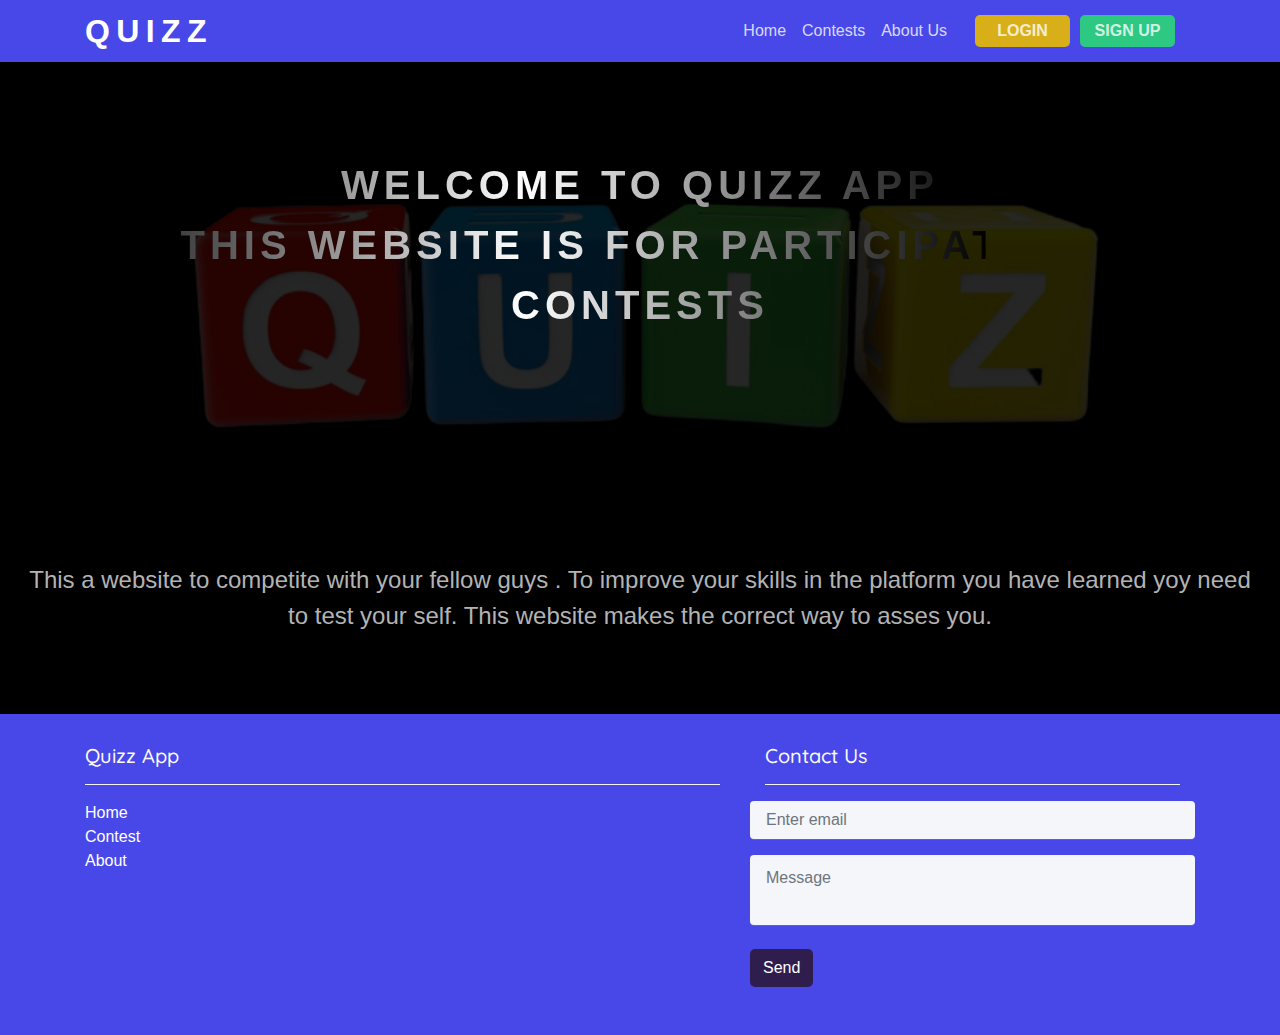
<file: index.html>
<!doctype html>
<html lang="en">
  <head>
    <!-- Required meta tags -->
    <meta charset="utf-8">
    <meta name="viewport" content="width=device-width, initial-scale=1, shrink-to-fit=no">
    
    <link href="https://fonts.googleapis.com/css?family=Quicksand:400,600,700&display=swap" rel="stylesheet">

    <link rel="stylesheet" href="fonts/icomoon/style.css">

    <link rel="stylesheet" href="css/owl.carousel.min.css">

    <!-- Bootstrap CSS -->
    <link rel="stylesheet" href="css/bootstrap.min.css">
    
    <!-- Style -->
    <link rel="stylesheet" href="css/style.css">
    <link rel="stylesheet" href="css/index.css">

    <title>Contests</title>
    <style>
      body{
        background-color: black;
      }
    </style>
  </head>
  <body >
    <header role="banner">
      <nav class="navbar  navbar-dark navbar-expand-md">
        <div class="container">
          <a class="navbar-brand" href="index.html">Quizz</a>
          <button class="navbar-toggler" type="button" data-toggle="collapse" data-target="#navbarsExample05" aria-controls="navbarsExample05" aria-expanded="false" aria-label="Toggle navigation">
            <span class="navbar-toggler-icon"></span>
          </button>

          <div class="collapse navbar-collapse" id="navbarsExample05">
            <ul class="navbar-nav ml-auto pl-lg-5 pl-0">
              <li class="nav-item">
                <a class="nav-link active" href="index.html">Home</a>
              </li>
              <li class="nav-item">
                <a class="nav-link" href="contest.html">Contests</a>
              </li>
              
              <li class="nav-item">
                <a class="nav-link" href="about.html">About Us</a>
              </li>
              
            </ul>

            <ul class="navbar-nav ml-0  nav-btn" >
              <li class="nav-item login-btn">
                <a class="nav-link" href="login.html">Login</a>
              </li>
              <li class="nav-item signup-btn">
                <a class="nav-link" href="signup.html">sign Up</a>
              </li>
            </ul>
            
          </div>
        </div>
      </nav>
    </header>
    <!-- END header -->
    

    <div class="quizzApp" style="position: relative; background-color: black;">
      <img src="images/quizzAppbg.png" class="photo  " style="height:500px;" />
      <div class="center-text" >
        <p>Welcome to Quizz App<br>This Website is for Participate in contests</a></p>
      </div>
        <div class="body-text">
          <p>This a website to competite with your fellow guys . To improve your skills in the platform you have learned yoy
            need to test your self. This website makes the correct way to asses you.</p>
          </div>
      
    </div>
    



    <footer class="footer mt-3">
      <div class="container ">
          <div class="row ">
              <div class="col">
                  <h5 class="text"> Quizz App</h5>
                  <hr>
                  <div class="row">
                      <div class="col-6">
                          <ul class="list-unstyled">
                              <li><a href="index.html">Home</a></li>
                              <li><a href="contest.html">Contest</a></li>
                              <li><a href="about.html">About</a></li>
                             
                          </ul>
                      </div>
                      
                  </div>
                  
                  
              </div>
              
              <div class="col-md-5">
                <div class="col ">
                  <h5 class="text">Contact Us</h5>
                  <hr>
                
              </div>
                  <form>
                      <fieldset class="form-group mb-3">
                          <input type="email" class="form-control" id="exampleInputEmail1" placeholder="Enter email">
                      </fieldset>
                      <fieldset class="form-group">
                          <textarea class="form-control" id="exampleMessage" placeholder="Message"></textarea>
                      </fieldset>
                      <fieldset class="form-group send mt-2 mb-5">
                          <button type="button" class="btn text-white">Send</button>
                      </fieldset>
                  </form>
              </div>
          </div>
      </div>
  </footer>


    <script src="js/jquery-3.3.1.min.js"></script>
    <script src="js/popper.min.js"></script>
    <script src="js/bootstrap.min.js"></script>
    <script src="js/jquery.sticky.js"></script>
    <script src="js/main.js"></script>
  </body>
</html>
</file>
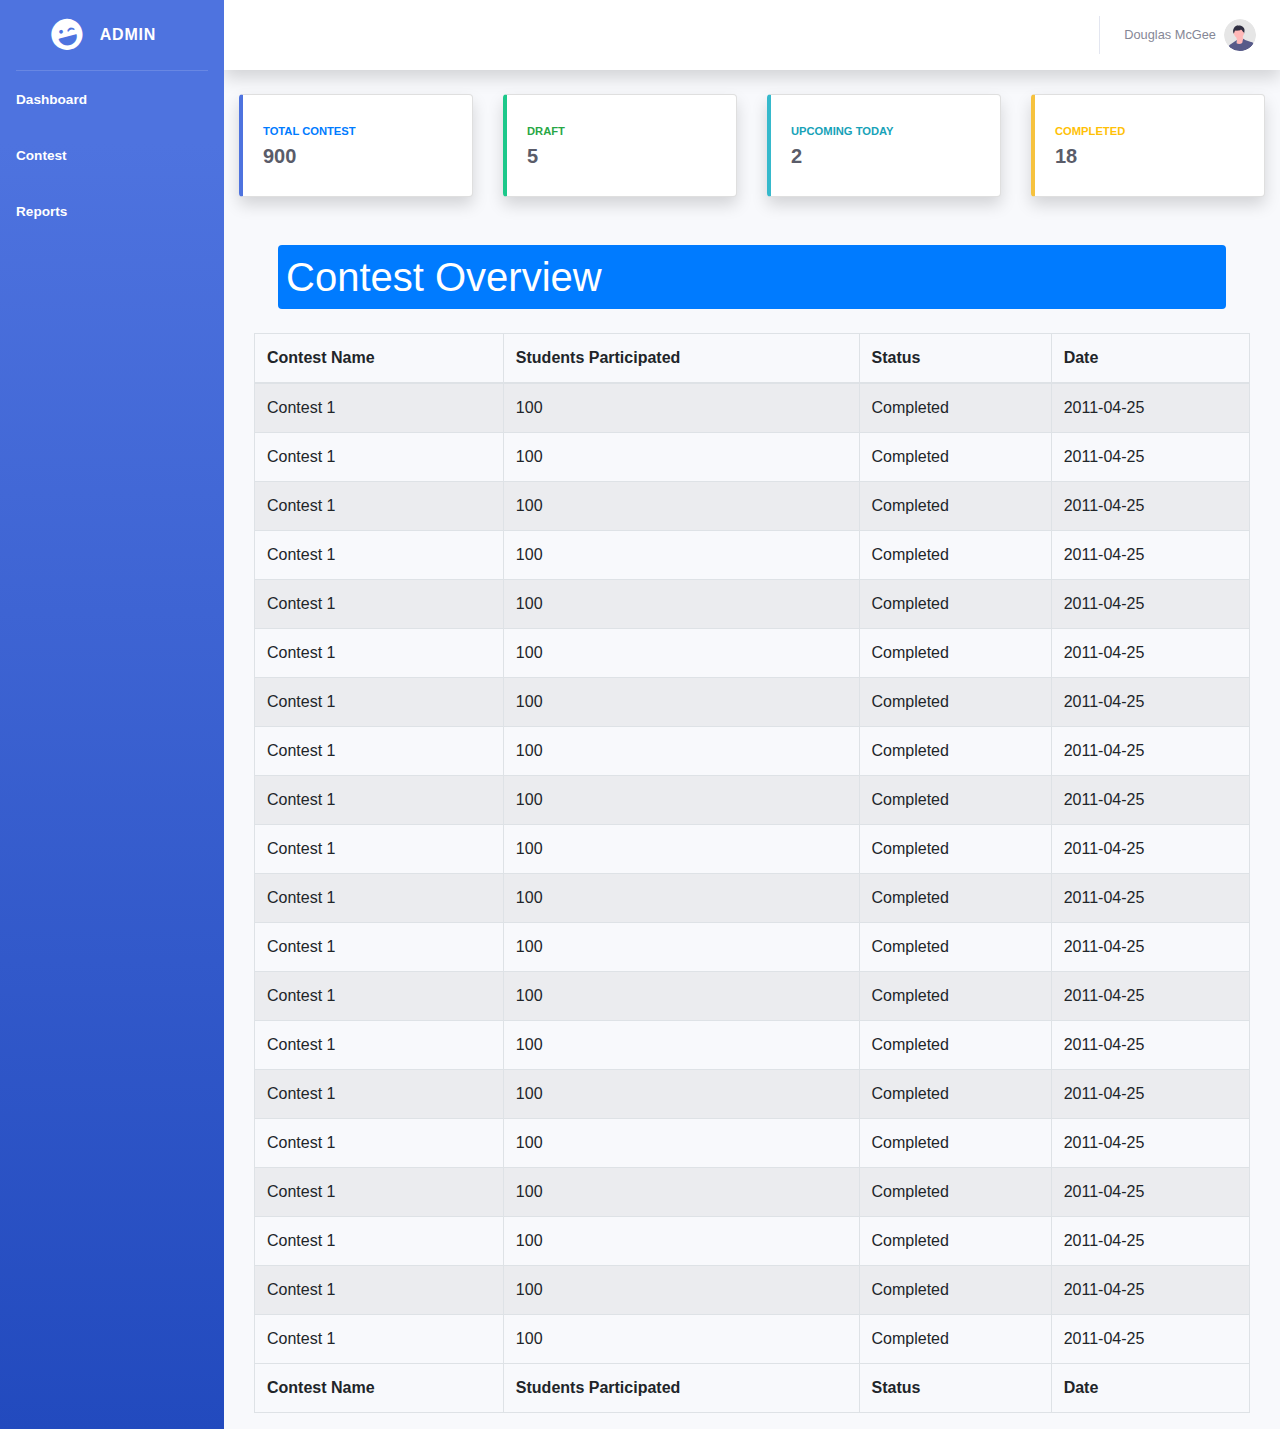
<file: admin dashboard/index.html>
<!DOCTYPE html>
<html lang="en">

<head>

    <meta charset="utf-8">
    <meta http-equiv="X-UA-Compatible" content="IE=edge">
    <meta name="viewport" content="width=device-width, initial-scale=1, shrink-to-fit=no">
    <meta name="description" content="">
    <meta name="author" content="">

    <title>SB Admin 2 - Dashboard</title>

    <!-- Custom fonts for this template-->
    <link href="vendor/fontawesome-free/css/all.min.css" rel="stylesheet" type="text/css">
    <link
        href="https://fonts.googleapis.com/css?family=Nunito:200,200i,300,300i,400,400i,600,600i,700,700i,800,800i,900,900i"
        rel="stylesheet">

    <!-- Custom styles for this template-->
    <link href="css/sb-admin-2.min.css" rel="stylesheet">

    <!-- For Contest Table -->
    <script src="js/contestTable.js"></script>
    <link href="css/ContestTable.css">
    <link rel="stylesheet" href="https://maxcdn.bootstrapcdn.com/bootstrap/4.1.3/css/bootstrap.min.css">
    <script src="https://ajax.googleapis.com/ajax/libs/jquery/3.3.1/jquery.min.js"> </script>
    <script src="https://cdnjs.cloudflare.com/ajax/libs/popper.js/1.14.3/umd/popper.min.js"> </script>
    <script src="https://maxcdn.bootstrapcdn.com/bootstrap/4.1.3/js/bootstrap.min.js"> </script>
    <link rel="stylesheet" href="https://cdn.datatables.net/1.10.13/css/jquery.dataTables.min.css">
    <script src="https://cdn.datatables.net/1.10.23/js/jquery.dataTables.min.js"> </script>
    <link href="https://maxcdn.bootstrapcdn.com/font-awesome/4.7.0/css/font-awesome.min.css" rel="stylesheet">
    <link rel="stylesheet" href="https://cdnjs.cloudflare.com/ajax/libs/twitter-bootstrap/4.5.2/css/bootstrap.css">
    <link rel="stylesheet" href="https://cdn.datatables.net/1.13.1/css/dataTables.bootstrap4.min.css">
</head>

<body id="page-top">
    <script>
        $(document).ready(function () {
            $("#example").DataTable({
                aaSorting: [],
                responsive: true,
                columnDefs: [
                    {
                        responsivePriority: 1,
                        targets: 0
                    },
                    {
                        responsivePriority: 2,
                        targets: -1
                    }
                ]
            });
            $(".dataTables_filter input")
                .attr("placeholder", "Search here...")
                .css({
                    width: "300px",
                    display: "inline-block"
                });
            $('[data-toggle="tooltip"]').tooltip();
        });  
    </script>
    <!-- Page Wrapper -->
    <div id="wrapper">

        <!-- Sidebar -->
        <ul class="navbar-nav bg-gradient-primary sidebar sidebar-dark accordion" id="accordionSidebar">

            <!-- Sidebar - Brand -->
            <a class="sidebar-brand d-flex align-items-center justify-content-center" href="index.html">
                <div class="sidebar-brand-icon rotate-n-15">
                    <i class="fas fa-laugh-wink"></i>
                </div>
                <div class="sidebar-brand-text mx-3">Admin</div>
            </a>

            <!-- Divider -->
            <hr class="sidebar-divider my-0">

            <!-- Nav Item - Dashboard -->
            <li class="nav-item active">
                <a class="nav-link" href="index.html">

                    <span>Dashboard</span></a>
            </li>
            <li class="nav-item active">
                <a class="nav-link" href="contest.html">

                    <span>Contest</span></a>
            </li>
            <li class="nav-item active">
                <a class="nav-link" href="report.html">

                    <span>Reports</span></a>
            </li>

        </ul>
        <!-- End of Sidebar -->

        <!-- Content Wrapper -->
        <div id="content-wrapper" class="d-flex flex-column">

            <!-- Main Content -->
            <div id="content">

                <!-- Topbar -->
                <nav class="navbar navbar-expand navbar-light bg-white topbar mb-4 static-top shadow">

                    <!-- Sidebar Toggle (Topbar) -->
                    <button id="sidebarToggleTop" class="btn btn-link d-md-none rounded-circle mr-3">
                        <i class="fa fa-bars"></i>
                    </button>

                    <!-- Topbar Search -->
                    <!-- <form
                        class="d-none d-sm-inline-block form-inline mr-auto ml-md-3 my-2 my-md-0 mw-100 navbar-search">
                        <div class="input-group">
                            <input type="text" class="form-control bg-light border-0 small" placeholder="Search for..."
                                aria-label="Search" aria-describedby="basic-addon2">
                            <div class="input-group-append">
                                <button class="btn btn-primary" type="button">
                                    <i class="fas fa-search fa-sm"></i>
                                </button>
                            </div>
                        </div>
                    </form> -->

                    <!-- Topbar Navbar -->
                    <ul class="navbar-nav ml-auto">

                        <!--Nav Item - Search Dropdown (Visible Only XS) 
                        <li class="nav-item dropdown no-arrow d-sm-none">
                            <a class="nav-link dropdown-toggle" href="#" id="searchDropdown" role="button"
                                data-toggle="dropdown" aria-haspopup="true" aria-expanded="false">
                                <i class="fas fa-search fa-fw"></i>
                            </a> -->
                        <!-- Dropdown - Messages -->
                        <!-- <div class="dropdown-menu dropdown-menu-right p-3 shadow animated--grow-in"
                                aria-labelledby="searchDropdown">
                                <form class="form-inline mr-auto w-100 navbar-search">
                                    <div class="input-group">
                                        <input type="text" class="form-control bg-light border-0 small"
                                            placeholder="Search for..." aria-label="Search"
                                            aria-describedby="basic-addon2">
                                        <div class="input-group-append">
                                            <button class="btn btn-primary" type="button">
                                                <i class="fas fa-search fa-sm"></i>
                                            </button>
                                        </div>
                                    </div>
                                </form>
                            </div>
                        </li> -->

                        <!-- Nav Item - Alerts -->
                        <!-- <li class="nav-item dropdown no-arrow mx-1">
                            <a class="nav-link dropdown-toggle" href="#" id="alertsDropdown" role="button"
                                data-toggle="dropdown" aria-haspopup="true" aria-expanded="false">
                                <i class="fas fa-bell fa-fw"></i>
                                <!-- Counter - Alerts 
                                <span class="badge badge-danger badge-counter">3+</span>
                            </a>
                            <!-- Dropdown - Alerts 
                            <div class="dropdown-list dropdown-menu dropdown-menu-right shadow animated--grow-in"
                                aria-labelledby="alertsDropdown">
                                <h6 class="dropdown-header">
                                    Alerts Center
                                </h6>
                                <a class="dropdown-item d-flex align-items-center" href="#">
                                    <div class="mr-3">
                                        <div class="icon-circle bg-primary">
                                            <i class="fas fa-file-alt text-white"></i>
                                        </div>
                                    </div>
                                    <div>
                                        <div class="small text-gray-500">December 12, 2019</div>
                                        <span class="font-weight-bold">A new monthly report is ready to download!</span>
                                    </div>
                                </a>
                                <a class="dropdown-item d-flex align-items-center" href="#">
                                    <div class="mr-3">
                                        <div class="icon-circle bg-success">
                                            <i class="fas fa-donate text-white"></i>
                                        </div>
                                    </div>
                                    <div>
                                        <div class="small text-gray-500">December 7, 2019</div>
                                        $290.29 has been deposited into your account!
                                    </div>
                                </a>
                                <a class="dropdown-item d-flex align-items-center" href="#">
                                    <div class="mr-3">
                                        <div class="icon-circle bg-warning">
                                            <i class="fas fa-exclamation-triangle text-white"></i>
                                        </div>
                                    </div>
                                    <div>
                                        <div class="small text-gray-500">December 2, 2019</div>
                                        Spending Alert: We've noticed unusually high spending for your account.
                                    </div>
                                </a>
                                <a class="dropdown-item text-center small text-gray-500" href="#">Show All Alerts</a>
                            </div>
                        </li> -->

                        <!-- Nav Item - Messages
                        <li class="nav-item dropdown no-arrow mx-1">
                            <a class="nav-link dropdown-toggle" href="#" id="messagesDropdown" role="button"
                                data-toggle="dropdown" aria-haspopup="true" aria-expanded="false">
                                <i class="fas fa-envelope fa-fw"></i>
                                <!-- Counter - Messages 
                                <span class="badge badge-danger badge-counter">7</span>
                            </a>
                            <!-- Dropdown - Messages 
                            <div class="dropdown-list dropdown-menu dropdown-menu-right shadow animated--grow-in"
                                aria-labelledby="messagesDropdown">
                                <h6 class="dropdown-header">
                                    Message Center
                                </h6>
                                <a class="dropdown-item d-flex align-items-center" href="#">
                                    <div class="dropdown-list-image mr-3">
                                        <img class="rounded-circle" src="img/undraw_profile_1.svg"
                                            alt="...">
                                        <div class="status-indicator bg-success"></div>
                                    </div>
                                    <div class="font-weight-bold">
                                        <div class="text-truncate">Hi there! I am wondering if you can help me with a
                                            problem I've been having.</div>
                                        <div class="small text-gray-500">Emily Fowler · 58m</div>
                                    </div>
                                </a>
                                <a class="dropdown-item d-flex align-items-center" href="#">
                                    <div class="dropdown-list-image mr-3">
                                        <img class="rounded-circle" src="img/undraw_profile_2.svg"
                                            alt="...">
                                        <div class="status-indicator"></div>
                                    </div>
                                    <div>
                                        <div class="text-truncate">I have the photos that you ordered last month, how
                                            would you like them sent to you?</div>
                                        <div class="small text-gray-500">Jae Chun · 1d</div>
                                    </div>
                                </a>
                                <a class="dropdown-item d-flex align-items-center" href="#">
                                    <div class="dropdown-list-image mr-3">
                                        <img class="rounded-circle" src="img/undraw_profile_3.svg"
                                            alt="...">
                                        <div class="status-indicator bg-warning"></div>
                                    </div>
                                    <div>
                                        <div class="text-truncate">Last month's report looks great, I am very happy with
                                            the progress so far, keep up the good work!</div>
                                        <div class="small text-gray-500">Morgan Alvarez · 2d</div>
                                    </div>
                                </a>
                                <a class="dropdown-item d-flex align-items-center" href="#">
                                    <div class="dropdown-list-image mr-3">
                                        <img class="rounded-circle" src="https://source.unsplash.com/Mv9hjnEUHR4/60x60"
                                            alt="...">
                                        <div class="status-indicator bg-success"></div>
                                    </div>
                                    <div>
                                        <div class="text-truncate">Am I a good boy? The reason I ask is because someone
                                            told me that people say this to all dogs, even if they aren't good...</div>
                                        <div class="small text-gray-500">Chicken the Dog · 2w</div>
                                    </div>
                                </a>
                                <a class="dropdown-item text-center small text-gray-500" href="#">Read More Messages</a>
                            </div>
                        </li> -->

                        <div class="topbar-divider d-none d-sm-block"></div>

                        <!-- Nav Item - User Information -->
                        <li class="nav-item dropdown no-arrow">
                            <a class="nav-link dropdown-toggle" href="#" id="userDropdown" role="button"
                                data-toggle="dropdown" aria-haspopup="true" aria-expanded="false">
                                <span class="mr-2 d-none d-lg-inline text-gray-600 small">Douglas McGee</span>
                                <img class="img-profile rounded-circle" src="img/undraw_profile.svg">
                            </a>
                            <!-- Dropdown - User Information -->
                            <div class="dropdown-menu dropdown-menu-right shadow animated--grow-in"
                                aria-labelledby="userDropdown">
                                <a class="dropdown-item" href="#">
                                    <i class="fas fa-user fa-sm fa-fw mr-2 text-gray-400"></i>
                                    Profile
                                </a>
                                <a class="dropdown-item" href="#">
                                    <i class="fas fa-cogs fa-sm fa-fw mr-2 text-gray-400"></i>
                                    Settings
                                </a>
                                <a class="dropdown-item" href="#">
                                    <i class="fas fa-list fa-sm fa-fw mr-2 text-gray-400"></i>
                                    Activity Log
                                </a>
                                <div class="dropdown-divider"></div>
                                <a class="dropdown-item" href="#" data-toggle="modal" data-target="#logoutModal">
                                    <i class="fas fa-sign-out-alt fa-sm fa-fw mr-2 text-gray-400"></i>
                                    Logout
                                </a>
                            </div>
                        </li>

                    </ul>

                </nav>
                <!-- End of Topbar -->

                <!-- Begin Page Content -->
                <div class="container-fluid">

                    <!-- Content Row -->
                    <div class="row">

                        <!-- Earnings (Monthly) Card Example -->
                        <div class="col-xl-3 col-md-6 mb-4">
                            <div class="card border-left-primary shadow h-100 py-2">
                                <div class="card-body">
                                    <div class="row no-gutters align-items-center">
                                        <div class="col mr-2">
                                            <div class="text-xs font-weight-bold text-primary text-uppercase mb-1">
                                                Total contest</div>
                                            <div class="h5 mb-0 font-weight-bold text-gray-800">
                                                900
                                            </div>
                                        </div>

                                    </div>
                                </div>
                            </div>
                        </div>

                        <!-- Earnings (Monthly) Card Example -->
                        <div class="col-xl-3 col-md-6 mb-4">
                            <div class="card border-left-success shadow h-100 py-2">
                                <div class="card-body">
                                    <div class="row no-gutters align-items-center">
                                        <div class="col mr-2">
                                            <div class="text-xs font-weight-bold text-success text-uppercase mb-1">
                                                Draft</div>
                                            <div class="h5 mb-0 font-weight-bold text-gray-800">
                                                5</div>
                                        </div>

                                    </div>
                                </div>
                            </div>
                        </div>

                        <!--  Contest Reports -->
                        <div class="col-xl-3 col-md-6 mb-4">
                            <div class="card border-left-info shadow h-100 py-2">
                                <div class="card-body">
                                    <div class="row no-gutters align-items-center">
                                        <div class="col mr-2">
                                            <div class="text-xs font-weight-bold text-info text-uppercase mb-1">UpComing
                                                Today
                                            </div>
                                            <div class="row no-gutters align-items-center">
                                                <div class="col-auto">
                                                    <div class="h5 mb-0 mr-3 font-weight-bold text-gray-800">2</div>
                                                </div>
                                                <div class="col">

                                                </div>
                                            </div>
                                        </div>

                                    </div>
                                </div>
                            </div>
                        </div>

                        <!-- Pending Requests Card Example -->
                        <div class="col-xl-3 col-md-6 mb-4">
                            <div class="card border-left-warning shadow h-100 py-2">
                                <div class="card-body">
                                    <div class="row no-gutters align-items-center">
                                        <div class="col mr-2">
                                            <div class="text-xs font-weight-bold text-warning text-uppercase mb-1">
                                                Completed</div>
                                            <div class="h5 mb-0 font-weight-bold text-gray-800">18</div>
                                        </div>

                                    </div>
                                </div>
                            </div>
                        </div>
                    </div>

                    <!-- Content Row 

                        <div class="col-xl-8 col-lg-7">
                            <div class="card shadow mb-4">
                                
                                <div
                                    class="card-header py-3 d-flex flex-row align-items-center justify-content-between">
                                    <h6 class="m-0 font-weight-bold text-primary">Contests Overview</h6>
                                    <div class="dropdown no-arrow">
                                        <a class="dropdown-toggle" href="#" role="button" id="dropdownMenuLink"
                                            data-toggle="dropdown" aria-haspopup="true" aria-expanded="false">
                                            <i class="fas fa-ellipsis-v fa-sm fa-fw text-gray-400"></i>
                                        </a>
                                        <div class="dropdown-menu dropdown-menu-right shadow animated--fade-in"
                                            aria-labelledby="dropdownMenuLink">
                                            <div class="dropdown-header">Dropdown Header:</div>
                                            <a class="dropdown-item" href="#">Action</a>
                                            <a class="dropdown-item" href="#">Another action</a>
                                            <div class="dropdown-divider"></div>
                                            <a class="dropdown-item" href="#">Something else here</a>
                                        </div>
                                    </div>
                                </div>
                                Card Body 
                                <div class="card-body">
                                    <div class="chart-area">
                                        <canvas id="myAreaChart"></canvas>
                                    </div>
                                </div>
                            </div>
                        </div>

                        
                    </div> -->


                    <!-- Contest table -->

                    <div class="container">
                        <span><div class="h1 m-4 bg-primary text-white rounded p-2">Contest Overview</div></span>
                        <table id="example" class="table table-striped table-bordered" style="width:100%">
                            <thead>
                                <tr>
                                    <th>Contest Name</th>
                                    <th>Students Participated</th>
                                    <th>Status</th>
                                    <th>Date</th>
                                </tr>
                            </thead>
                            <tbody>
                                <tr>
                                    <td>Contest 1</td>
                                    <td>100</td>
                                    <td>Completed</td>
                                    <td>2011-04-25</td>

                                </tr>
                                <tr>
                                    <td>Contest 1</td>
                                    <td>100</td>
                                    <td>Completed</td>
                                    <td>2011-04-25</td>

                                </tr>
                                <tr>
                                    <td>Contest 1</td>
                                    <td>100</td>
                                    <td>Completed</td>
                                    <td>2011-04-25</td>

                                </tr>
                                <tr>
                                    <td>Contest 1</td>
                                    <td>100</td>
                                    <td>Completed</td>
                                    <td>2011-04-25</td>

                                </tr>
                                <tr>
                                    <td>Contest 1</td>
                                    <td>100</td>
                                    <td>Completed</td>
                                    <td>2011-04-25</td>

                                </tr>

                                <tr>
                                    <td>Contest 1</td>
                                    <td>100</td>
                                    <td>Completed</td>
                                    <td>2011-04-25</td>

                                </tr>
                                <tr>
                                    <td>Contest 1</td>
                                    <td>100</td>
                                    <td>Completed</td>
                                    <td>2011-04-25</td>

                                </tr>
                                <tr>
                                    <td>Contest 1</td>
                                    <td>100</td>
                                    <td>Completed</td>
                                    <td>2011-04-25</td>

                                </tr>
                                <tr>
                                    <td>Contest 1</td>
                                    <td>100</td>
                                    <td>Completed</td>
                                    <td>2011-04-25</td>

                                </tr>
                                <tr>
                                    <td>Contest 1</td>
                                    <td>100</td>
                                    <td>Completed</td>
                                    <td>2011-04-25</td>

                                </tr>

                                <tr>
                                    <td>Contest 1</td>
                                    <td>100</td>
                                    <td>Completed</td>
                                    <td>2011-04-25</td>

                                </tr>
                                <tr>
                                    <td>Contest 1</td>
                                    <td>100</td>
                                    <td>Completed</td>
                                    <td>2011-04-25</td>

                                </tr>
                                <tr>
                                    <td>Contest 1</td>
                                    <td>100</td>
                                    <td>Completed</td>
                                    <td>2011-04-25</td>

                                </tr>
                                <tr>
                                    <td>Contest 1</td>
                                    <td>100</td>
                                    <td>Completed</td>
                                    <td>2011-04-25</td>

                                </tr>
                                <tr>
                                    <td>Contest 1</td>
                                    <td>100</td>
                                    <td>Completed</td>
                                    <td>2011-04-25</td>

                                </tr>

                                <tr>
                                    <td>Contest 1</td>
                                    <td>100</td>
                                    <td>Completed</td>
                                    <td>2011-04-25</td>

                                </tr>
                                <tr>
                                    <td>Contest 1</td>
                                    <td>100</td>
                                    <td>Completed</td>
                                    <td>2011-04-25</td>

                                </tr>
                                <tr>
                                    <td>Contest 1</td>
                                    <td>100</td>
                                    <td>Completed</td>
                                    <td>2011-04-25</td>

                                </tr>
                                <tr>
                                    <td>Contest 1</td>
                                    <td>100</td>
                                    <td>Completed</td>
                                    <td>2011-04-25</td>

                                </tr>
                                <tr>
                                    <td>Contest 1</td>
                                    <td>100</td>
                                    <td>Completed</td>
                                    <td>2011-04-25</td>

                                </tr>

                            </tbody>
                            <tfoot>
                                <tr>
                                    <th>Contest Name</th>
                                    <th>Students Participated</th>
                                    <th>Status</th>
                                    <th>Date</th>

                                </tr>
                            </tfoot>
                        </table>
                    </div>





                </div>



            </div>
            <!-- End of Main Content -->


            <!-- End of Content Wrapper -->

        </div>
        <!-- End of Page Wrapper -->

        <!-- Scroll to Top Button-->
        <a class="scroll-to-top rounded" href="#page-top">
            <i class="fas fa-angle-up"></i>
        </a>

        <!-- Logout Modal-->
        <div class="modal fade" id="logoutModal" tabindex="-1" role="dialog" aria-labelledby="exampleModalLabel"
            aria-hidden="true">
            <div class="modal-dialog" role="document">
                <div class="modal-content">
                    <div class="modal-header">
                        <h5 class="modal-title" id="exampleModalLabel">Ready to Leave?</h5>
                        <button class="close" type="button" data-dismiss="modal" aria-label="Close">
                            <span aria-hidden="true">×</span>
                        </button>
                    </div>
                    <div class="modal-body">Select "Logout" below if you are ready to end your current session.</div>
                    <div class="modal-footer">
                        <button class="btn btn-secondary" type="button" data-dismiss="modal">Cancel</button>
                        <a class="btn btn-primary" href="login.html">Logout</a>
                    </div>
                </div>
            </div>
        </div>

        <!-- Bootstrap core JavaScript-->
        <script src="vendor/jquery/jquery.min.js"></script>
        <script src="vendor/bootstrap/js/bootstrap.bundle.min.js"></script>

        <!-- Core plugin JavaScript-->
        <script src="vendor/jquery-easing/jquery.easing.min.js"></script>

        <!-- Custom scripts for all pages-->
        <script src="js/sb-admin-2.min.js"></script>

        <!-- Page level plugins -->
        <script src="vendor/chart.js/Chart.min.js"></script>

        <!-- Page level custom scripts -->
        <script src="js/demo/chart-area-demo.js"></script>
        <script src="js/demo/chart-pie-demo.js"></script>
        <script src="js/contestTable.js"></script>

        <!-- https://code.jquery.com/jquery-3.5.1.js
https://cdn.datatables.net/1.13.1/js/jquery.dataTables.min.js
https://cdn.datatables.net/1.13.1/js/dataTables.bootstrap4.min.js -->


        <script src="https://code.jquery.com/jquery-3.5.1.js"></script>
        <script src="https://cdn.datatables.net/1.13.1/js/jquery.dataTables.min.js"></script>
        <script src="https://cdn.datatables.net/1.13.1/js/dataTables.bootstrap4.min.js"></script>
</body>

</html>
</file>
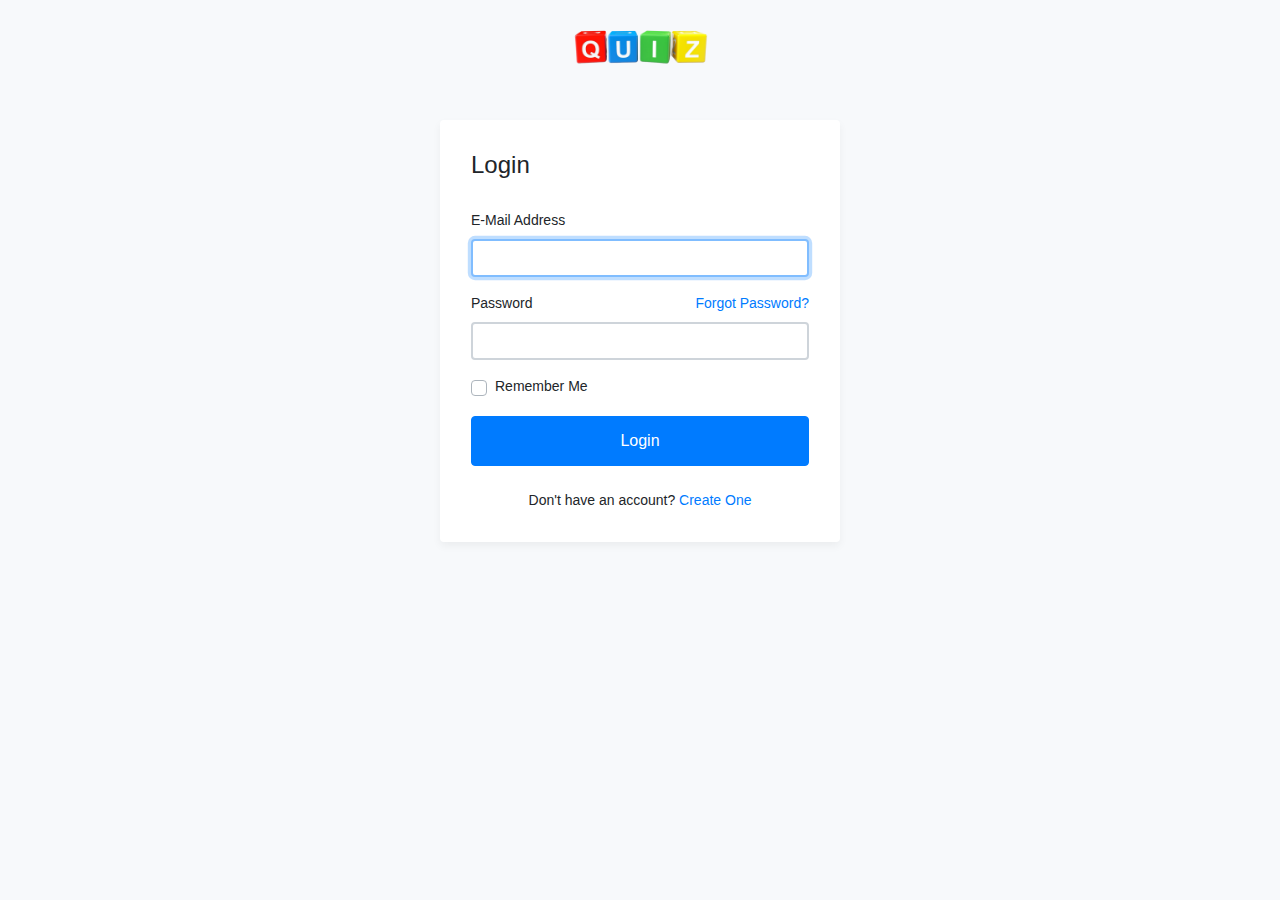
<file: login.html>
<!DOCTYPE html>
<html lang="en">
<head>
	<meta charset="utf-8">
	<meta name="viewport" content="width=device-width,initial-scale=1">
	<title>My Login Page</title>
	<link rel="stylesheet" href="https://stackpath.bootstrapcdn.com/bootstrap/4.3.1/css/bootstrap.min.css" integrity="sha384-ggOyR0iXCbMQv3Xipma34MD+dH/1fQ784/j6cY/iJTQUOhcWr7x9JvoRxT2MZw1T" crossorigin="anonymous">
	<link rel="stylesheet" type="text/css" href="css/login.css">
</head>

<body class="my-login-page">

		<div class="container-fluid h-100">
			<div class="row justify-content-md-center">
				<div class="card-wrapper">
					<div class="brand">
						<img src="images/quizzApp.png" alt="logo" width="150px">
					</div>
					<div class="card fat">
						<div class="card-body">
							<h4 class="card-title">Login</h4>
							<form method="POST" class="my-login-validation" novalidate="">
								<div class="form-group">
									<label for="email">E-Mail Address</label>
									<input id="email" type="email" class="form-control" name="email" value="" required autofocus>
									<div class="invalid-feedback">
										Email is invalid
									</div>
								</div>

								<div class="form-group">
									<label for="password">Password
										<a href="#" class="float-right">
											Forgot Password?
										</a>
									</label>
									<input id="password" type="password" class="form-control" name="password" required data-eye>
								    <div class="invalid-feedback">
								    	Password is required
							    	</div>
								</div>

								<div class="form-group">
									<div class="custom-checkbox custom-control">
										<input type="checkbox" name="remember" id="remember" class="custom-control-input">
										<label for="remember" class="custom-control-label">Remember Me</label>
									</div>
								</div>

								<div class="form-group m-0">
									<a  class="btn btn-primary btn-block" href="Afterindex.html">
										Login
									</a>
								</div>
								<div class="mt-4 text-center">
									Don't have an account? <a href="signup.html">Create One</a>
								</div>
							</form>
						</div>
					</div>
					
				</div>
			</div>
		</div>

	<script src="https://code.jquery.com/jquery-3.3.1.slim.min.js" integrity="sha384-q8i/X+965DzO0rT7abK41JStQIAqVgRVzpbzo5smXKp4YfRvH+8abtTE1Pi6jizo" crossorigin="anonymous"></script>
	<script src="https://cdnjs.cloudflare.com/ajax/libs/popper.js/1.14.7/umd/popper.min.js" integrity="sha384-UO2eT0CpHqdSJQ6hJty5KVphtPhzWj9WO1clHTMGa3JDZwrnQq4sF86dIHNDz0W1" crossorigin="anonymous"></script>
	<script src="https://stackpath.bootstrapcdn.com/bootstrap/4.3.1/js/bootstrap.min.js" integrity="sha384-JjSmVgyd0p3pXB1rRibZUAYoIIy6OrQ6VrjIEaFf/nJGzIxFDsf4x0xIM+B07jRM" crossorigin="anonymous"></script>
	<script src="js/click.js"></script>
</body>
</html>
</file>
<file: fonts/icomoon/style.css>
@font-face {
  font-family: 'icomoon';
  src:  url('fonts/icomoon.eot?10si43');
  src:  url('fonts/icomoon.eot?10si43#iefix') format('embedded-opentype'),
    url('fonts/icomoon.ttf?10si43') format('truetype'),
    url('fonts/icomoon.woff?10si43') format('woff'),
    url('fonts/icomoon.svg?10si43#icomoon') format('svg');
  font-weight: normal;
  font-style: normal;
}

[class^="icon-"], [class*=" icon-"] {
  /* use !important to prevent issues with browser extensions that change fonts */
  font-family: 'icomoon' !important;
  speak: none;
  font-style: normal;
  font-weight: normal;
  font-variant: normal;
  text-transform: none;
  line-height: 1;

  /* Better Font Rendering =========== */
  -webkit-font-smoothing: antialiased;
  -moz-osx-font-smoothing: grayscale;
}

.icon-asterisk:before {
  content: "\f069";
}
.icon-plus:before {
  content: "\f067";
}
.icon-question:before {
  content: "\f128";
}
.icon-minus:before {
  content: "\f068";
}
.icon-glass:before {
  content: "\f000";
}
.icon-music:before {
  content: "\f001";
}
.icon-search:before {
  content: "\f002";
}
.icon-envelope-o:before {
  content: "\f003";
}
.icon-heart:before {
  content: "\f004";
}
.icon-star:before {
  content: "\f005";
}
.icon-star-o:before {
  content: "\f006";
}
.icon-user:before {
  content: "\f007";
}
.icon-film:before {
  content: "\f008";
}
.icon-th-large:before {
  content: "\f009";
}
.icon-th:before {
  content: "\f00a";
}
.icon-th-list:before {
  content: "\f00b";
}
.icon-check:before {
  content: "\f00c";
}
.icon-close:before {
  content: "\f00d";
}
.icon-remove:before {
  content: "\f00d";
}
.icon-times:before {
  content: "\f00d";
}
.icon-search-plus:before {
  content: "\f00e";
}
.icon-search-minus:before {
  content: "\f010";
}
.icon-power-off:before {
  content: "\f011";
}
.icon-signal:before {
  content: "\f012";
}
.icon-cog:before {
  content: "\f013";
}
.icon-gear:before {
  content: "\f013";
}
.icon-trash-o:before {
  content: "\f014";
}
.icon-home:before {
  content: "\f015";
}
.icon-file-o:before {
  content: "\f016";
}
.icon-clock-o:before {
  content: "\f017";
}
.icon-road:before {
  content: "\f018";
}
.icon-download:before {
  content: "\f019";
}
.icon-arrow-circle-o-down:before {
  content: "\f01a";
}
.icon-arrow-circle-o-up:before {
  content: "\f01b";
}
.icon-inbox:before {
  content: "\f01c";
}
.icon-play-circle-o:before {
  content: "\f01d";
}
.icon-repeat:before {
  content: "\f01e";
}
.icon-rotate-right:before {
  content: "\f01e";
}
.icon-refresh:before {
  content: "\f021";
}
.icon-list-alt:before {
  content: "\f022";
}
.icon-lock:before {
  content: "\f023";
}
.icon-flag:before {
  content: "\f024";
}
.icon-headphones:before {
  content: "\f025";
}
.icon-volume-off:before {
  content: "\f026";
}
.icon-volume-down:before {
  content: "\f027";
}
.icon-volume-up:before {
  content: "\f028";
}
.icon-qrcode:before {
  content: "\f029";
}
.icon-barcode:before {
  content: "\f02a";
}
.icon-tag:before {
  content: "\f02b";
}
.icon-tags:before {
  content: "\f02c";
}
.icon-book:before {
  content: "\f02d";
}
.icon-bookmark:before {
  content: "\f02e";
}
.icon-print:before {
  content: "\f02f";
}
.icon-camera:before {
  content: "\f030";
}
.icon-font:before {
  content: "\f031";
}
.icon-bold:before {
  content: "\f032";
}
.icon-italic:before {
  content: "\f033";
}
.icon-text-height:before {
  content: "\f034";
}
.icon-text-width:before {
  content: "\f035";
}
.icon-align-left:before {
  content: "\f036";
}
.icon-align-center:before {
  content: "\f037";
}
.icon-align-right:before {
  content: "\f038";
}
.icon-align-justify:before {
  content: "\f039";
}
.icon-list:before {
  content: "\f03a";
}
.icon-dedent:before {
  content: "\f03b";
}
.icon-outdent:before {
  content: "\f03b";
}
.icon-indent:before {
  content: "\f03c";
}
.icon-video-camera:before {
  content: "\f03d";
}
.icon-image:before {
  content: "\f03e";
}
.icon-photo:before {
  content: "\f03e";
}
.icon-picture-o:before {
  content: "\f03e";
}
.icon-pencil:before {
  content: "\f040";
}
.icon-map-marker:before {
  content: "\f041";
}
.icon-adjust:before {
  content: "\f042";
}
.icon-tint:before {
  content: "\f043";
}
.icon-edit:before {
  content: "\f044";
}
.icon-pencil-square-o:before {
  content: "\f044";
}
.icon-share-square-o:before {
  content: "\f045";
}
.icon-check-square-o:before {
  content: "\f046";
}
.icon-arrows:before {
  content: "\f047";
}
.icon-step-backward:before {
  content: "\f048";
}
.icon-fast-backward:before {
  content: "\f049";
}
.icon-backward:before {
  content: "\f04a";
}
.icon-play:before {
  content: "\f04b";
}
.icon-pause:before {
  content: "\f04c";
}
.icon-stop:before {
  content: "\f04d";
}
.icon-forward:before {
  content: "\f04e";
}
.icon-fast-forward:before {
  content: "\f050";
}
.icon-step-forward:before {
  content: "\f051";
}
.icon-eject:before {
  content: "\f052";
}
.icon-chevron-left:before {
  content: "\f053";
}
.icon-chevron-right:before {
  content: "\f054";
}
.icon-plus-circle:before {
  content: "\f055";
}
.icon-minus-circle:before {
  content: "\f056";
}
.icon-times-circle:before {
  content: "\f057";
}
.icon-check-circle:before {
  content: "\f058";
}
.icon-question-circle:before {
  content: "\f059";
}
.icon-info-circle:before {
  content: "\f05a";
}
.icon-crosshairs:before {
  content: "\f05b";
}
.icon-times-circle-o:before {
  content: "\f05c";
}
.icon-check-circle-o:before {
  content: "\f05d";
}
.icon-ban:before {
  content: "\f05e";
}
.icon-arrow-left:before {
  content: "\f060";
}
.icon-arrow-right:before {
  content: "\f061";
}
.icon-arrow-up:before {
  content: "\f062";
}
.icon-arrow-down:before {
  content: "\f063";
}
.icon-mail-forward:before {
  content: "\f064";
}
.icon-share:before {
  content: "\f064";
}
.icon-expand:before {
  content: "\f065";
}
.icon-compress:before {
  content: "\f066";
}
.icon-exclamation-circle:before {
  content: "\f06a";
}
.icon-gift:before {
  content: "\f06b";
}
.icon-leaf:before {
  content: "\f06c";
}
.icon-fire:before {
  content: "\f06d";
}
.icon-eye:before {
  content: "\f06e";
}
.icon-eye-slash:before {
  content: "\f070";
}
.icon-exclamation-triangle:before {
  content: "\f071";
}
.icon-warning:before {
  content: "\f071";
}
.icon-plane:before {
  content: "\f072";
}
.icon-calendar:before {
  content: "\f073";
}
.icon-random:before {
  content: "\f074";
}
.icon-comment:before {
  content: "\f075";
}
.icon-magnet:before {
  content: "\f076";
}
.icon-chevron-up:before {
  content: "\f077";
}
.icon-chevron-down:before {
  content: "\f078";
}
.icon-retweet:before {
  content: "\f079";
}
.icon-shopping-cart:before {
  content: "\f07a";
}
.icon-folder:before {
  content: "\f07b";
}
.icon-folder-open:before {
  content: "\f07c";
}
.icon-arrows-v:before {
  content: "\f07d";
}
.icon-arrows-h:before {
  content: "\f07e";
}
.icon-bar-chart:before {
  content: "\f080";
}
.icon-bar-chart-o:before {
  content: "\f080";
}
.icon-twitter-square:before {
  content: "\f081";
}
.icon-facebook-square:before {
  content: "\f082";
}
.icon-camera-retro:before {
  content: "\f083";
}
.icon-key:before {
  content: "\f084";
}
.icon-cogs:before {
  content: "\f085";
}
.icon-gears:before {
  content: "\f085";
}
.icon-comments:before {
  content: "\f086";
}
.icon-thumbs-o-up:before {
  content: "\f087";
}
.icon-thumbs-o-down:before {
  content: "\f088";
}
.icon-star-half:before {
  content: "\f089";
}
.icon-heart-o:before {
  content: "\f08a";
}
.icon-sign-out:before {
  content: "\f08b";
}
.icon-linkedin-square:before {
  content: "\f08c";
}
.icon-thumb-tack:before {
  content: "\f08d";
}
.icon-external-link:before {
  content: "\f08e";
}
.icon-sign-in:before {
  content: "\f090";
}
.icon-trophy:before {
  content: "\f091";
}
.icon-github-square:before {
  content: "\f092";
}
.icon-upload:before {
  content: "\f093";
}
.icon-lemon-o:before {
  content: "\f094";
}
.icon-phone:before {
  content: "\f095";
}
.icon-square-o:before {
  content: "\f096";
}
.icon-bookmark-o:before {
  content: "\f097";
}
.icon-phone-square:before {
  content: "\f098";
}
.icon-twitter:before {
  content: "\f099";
}
.icon-facebook:before {
  content: "\f09a";
}
.icon-facebook-f:before {
  content: "\f09a";
}
.icon-github:before {
  content: "\f09b";
}
.icon-unlock:before {
  content: "\f09c";
}
.icon-credit-card:before {
  content: "\f09d";
}
.icon-feed:before {
  content: "\f09e";
}
.icon-rss:before {
  content: "\f09e";
}
.icon-hdd-o:before {
  content: "\f0a0";
}
.icon-bullhorn:before {
  content: "\f0a1";
}
.icon-bell-o:before {
  content: "\f0a2";
}
.icon-certificate:before {
  content: "\f0a3";
}
.icon-hand-o-right:before {
  content: "\f0a4";
}
.icon-hand-o-left:before {
  content: "\f0a5";
}
.icon-hand-o-up:before {
  content: "\f0a6";
}
.icon-hand-o-down:before {
  content: "\f0a7";
}
.icon-arrow-circle-left:before {
  content: "\f0a8";
}
.icon-arrow-circle-right:before {
  content: "\f0a9";
}
.icon-arrow-circle-up:before {
  content: "\f0aa";
}
.icon-arrow-circle-down:before {
  content: "\f0ab";
}
.icon-globe:before {
  content: "\f0ac";
}
.icon-wrench:before {
  content: "\f0ad";
}
.icon-tasks:before {
  content: "\f0ae";
}
.icon-filter:before {
  content: "\f0b0";
}
.icon-briefcase:before {
  content: "\f0b1";
}
.icon-arrows-alt:before {
  content: "\f0b2";
}
.icon-group:before {
  content: "\f0c0";
}
.icon-users:before {
  content: "\f0c0";
}
.icon-chain:before {
  content: "\f0c1";
}
.icon-link:before {
  content: "\f0c1";
}
.icon-cloud:before {
  content: "\f0c2";
}
.icon-flask:before {
  content: "\f0c3";
}
.icon-cut:before {
  content: "\f0c4";
}
.icon-scissors:before {
  content: "\f0c4";
}
.icon-copy:before {
  content: "\f0c5";
}
.icon-files-o:before {
  content: "\f0c5";
}
.icon-paperclip:before {
  content: "\f0c6";
}
.icon-floppy-o:before {
  content: "\f0c7";
}
.icon-save:before {
  content: "\f0c7";
}
.icon-square:before {
  content: "\f0c8";
}
.icon-bars:before {
  content: "\f0c9";
}
.icon-navicon:before {
  content: "\f0c9";
}
.icon-reorder:before {
  content: "\f0c9";
}
.icon-list-ul:before {
  content: "\f0ca";
}
.icon-list-ol:before {
  content: "\f0cb";
}
.icon-strikethrough:before {
  content: "\f0cc";
}
.icon-underline:before {
  content: "\f0cd";
}
.icon-table:before {
  content: "\f0ce";
}
.icon-magic:before {
  content: "\f0d0";
}
.icon-truck:before {
  content: "\f0d1";
}
.icon-pinterest:before {
  content: "\f0d2";
}
.icon-pinterest-square:before {
  content: "\f0d3";
}
.icon-google-plus-square:before {
  content: "\f0d4";
}
.icon-google-plus:before {
  content: "\f0d5";
}
.icon-money:before {
  content: "\f0d6";
}
.icon-caret-down:before {
  content: "\f0d7";
}
.icon-caret-up:before {
  content: "\f0d8";
}
.icon-caret-left:before {
  content: "\f0d9";
}
.icon-caret-right:before {
  content: "\f0da";
}
.icon-columns:before {
  content: "\f0db";
}
.icon-sort:before {
  content: "\f0dc";
}
.icon-unsorted:before {
  content: "\f0dc";
}
.icon-sort-desc:before {
  content: "\f0dd";
}
.icon-sort-down:before {
  content: "\f0dd";
}
.icon-sort-asc:before {
  content: "\f0de";
}
.icon-sort-up:before {
  content: "\f0de";
}
.icon-envelope:before {
  content: "\f0e0";
}
.icon-linkedin:before {
  content: "\f0e1";
}
.icon-rotate-left:before {
  content: "\f0e2";
}
.icon-undo:before {
  content: "\f0e2";
}
.icon-gavel:before {
  content: "\f0e3";
}
.icon-legal:before {
  content: "\f0e3";
}
.icon-dashboard:before {
  content: "\f0e4";
}
.icon-tachometer:before {
  content: "\f0e4";
}
.icon-comment-o:before {
  content: "\f0e5";
}
.icon-comments-o:before {
  content: "\f0e6";
}
.icon-bolt:before {
  content: "\f0e7";
}
.icon-flash:before {
  content: "\f0e7";
}
.icon-sitemap:before {
  content: "\f0e8";
}
.icon-umbrella:before {
  content: "\f0e9";
}
.icon-clipboard:before {
  content: "\f0ea";
}
.icon-paste:before {
  content: "\f0ea";
}
.icon-lightbulb-o:before {
  content: "\f0eb";
}
.icon-exchange:before {
  content: "\f0ec";
}
.icon-cloud-download:before {
  content: "\f0ed";
}
.icon-cloud-upload:before {
  content: "\f0ee";
}
.icon-user-md:before {
  content: "\f0f0";
}
.icon-stethoscope:before {
  content: "\f0f1";
}
.icon-suitcase:before {
  content: "\f0f2";
}
.icon-bell:before {
  content: "\f0f3";
}
.icon-coffee:before {
  content: "\f0f4";
}
.icon-cutlery:before {
  content: "\f0f5";
}
.icon-file-text-o:before {
  content: "\f0f6";
}
.icon-building-o:before {
  content: "\f0f7";
}
.icon-hospital-o:before {
  content: "\f0f8";
}
.icon-ambulance:before {
  content: "\f0f9";
}
.icon-medkit:before {
  content: "\f0fa";
}
.icon-fighter-jet:before {
  content: "\f0fb";
}
.icon-beer:before {
  content: "\f0fc";
}
.icon-h-square:before {
  content: "\f0fd";
}
.icon-plus-square:before {
  content: "\f0fe";
}
.icon-angle-double-left:before {
  content: "\f100";
}
.icon-angle-double-right:before {
  content: "\f101";
}
.icon-angle-double-up:before {
  content: "\f102";
}
.icon-angle-double-down:before {
  content: "\f103";
}
.icon-angle-left:before {
  content: "\f104";
}
.icon-angle-right:before {
  content: "\f105";
}
.icon-angle-up:before {
  content: "\f106";
}
.icon-angle-down:before {
  content: "\f107";
}
.icon-desktop:before {
  content: "\f108";
}
.icon-laptop:before {
  content: "\f109";
}
.icon-tablet:before {
  content: "\f10a";
}
.icon-mobile:before {
  content: "\f10b";
}
.icon-mobile-phone:before {
  content: "\f10b";
}
.icon-circle-o:before {
  content: "\f10c";
}
.icon-quote-left:before {
  content: "\f10d";
}
.icon-quote-right:before {
  content: "\f10e";
}
.icon-spinner:before {
  content: "\f110";
}
.icon-circle:before {
  content: "\f111";
}
.icon-mail-reply:before {
  content: "\f112";
}
.icon-reply:before {
  content: "\f112";
}
.icon-github-alt:before {
  content: "\f113";
}
.icon-folder-o:before {
  content: "\f114";
}
.icon-folder-open-o:before {
  content: "\f115";
}
.icon-smile-o:before {
  content: "\f118";
}
.icon-frown-o:before {
  content: "\f119";
}
.icon-meh-o:before {
  content: "\f11a";
}
.icon-gamepad:before {
  content: "\f11b";
}
.icon-keyboard-o:before {
  content: "\f11c";
}
.icon-flag-o:before {
  content: "\f11d";
}
.icon-flag-checkered:before {
  content: "\f11e";
}
.icon-terminal:before {
  content: "\f120";
}
.icon-code:before {
  content: "\f121";
}
.icon-mail-reply-all:before {
  content: "\f122";
}
.icon-reply-all:before {
  content: "\f122";
}
.icon-star-half-empty:before {
  content: "\f123";
}
.icon-star-half-full:before {
  content: "\f123";
}
.icon-star-half-o:before {
  content: "\f123";
}
.icon-location-arrow:before {
  content: "\f124";
}
.icon-crop:before {
  content: "\f125";
}
.icon-code-fork:before {
  content: "\f126";
}
.icon-chain-broken:before {
  content: "\f127";
}
.icon-unlink:before {
  content: "\f127";
}
.icon-info:before {
  content: "\f129";
}
.icon-exclamation:before {
  content: "\f12a";
}
.icon-superscript:before {
  content: "\f12b";
}
.icon-subscript:before {
  content: "\f12c";
}
.icon-eraser:before {
  content: "\f12d";
}
.icon-puzzle-piece:before {
  content: "\f12e";
}
.icon-microphone:before {
  content: "\f130";
}
.icon-microphone-slash:before {
  content: "\f131";
}
.icon-shield:before {
  content: "\f132";
}
.icon-calendar-o:before {
  content: "\f133";
}
.icon-fire-extinguisher:before {
  content: "\f134";
}
.icon-rocket:before {
  content: "\f135";
}
.icon-maxcdn:before {
  content: "\f136";
}
.icon-chevron-circle-left:before {
  content: "\f137";
}
.icon-chevron-circle-right:before {
  content: "\f138";
}
.icon-chevron-circle-up:before {
  content: "\f139";
}
.icon-chevron-circle-down:before {
  content: "\f13a";
}
.icon-html5:before {
  content: "\f13b";
}
.icon-css3:before {
  content: "\f13c";
}
.icon-anchor:before {
  content: "\f13d";
}
.icon-unlock-alt:before {
  content: "\f13e";
}
.icon-bullseye:before {
  content: "\f140";
}
.icon-ellipsis-h:before {
  content: "\f141";
}
.icon-ellipsis-v:before {
  content: "\f142";
}
.icon-rss-square:before {
  content: "\f143";
}
.icon-play-circle:before {
  content: "\f144";
}
.icon-ticket:before {
  content: "\f145";
}
.icon-minus-square:before {
  content: "\f146";
}
.icon-minus-square-o:before {
  content: "\f147";
}
.icon-level-up:before {
  content: "\f148";
}
.icon-level-down:before {
  content: "\f149";
}
.icon-check-square:before {
  content: "\f14a";
}
.icon-pencil-square:before {
  content: "\f14b";
}
.icon-external-link-square:before {
  content: "\f14c";
}
.icon-share-square:before {
  content: "\f14d";
}
.icon-compass:before {
  content: "\f14e";
}
.icon-caret-square-o-down:before {
  content: "\f150";
}
.icon-toggle-down:before {
  content: "\f150";
}
.icon-caret-square-o-up:before {
  content: "\f151";
}
.icon-toggle-up:before {
  content: "\f151";
}
.icon-caret-square-o-right:before {
  content: "\f152";
}
.icon-toggle-right:before {
  content: "\f152";
}
.icon-eur:before {
  content: "\f153";
}
.icon-euro:before {
  content: "\f153";
}
.icon-gbp:before {
  content: "\f154";
}
.icon-dollar:before {
  content: "\f155";
}
.icon-usd:before {
  content: "\f155";
}
.icon-inr:before {
  content: "\f156";
}
.icon-rupee:before {
  content: "\f156";
}
.icon-cny:before {
  content: "\f157";
}
.icon-jpy:before {
  content: "\f157";
}
.icon-rmb:before {
  content: "\f157";
}
.icon-yen:before {
  content: "\f157";
}
.icon-rouble:before {
  content: "\f158";
}
.icon-rub:before {
  content: "\f158";
}
.icon-ruble:before {
  content: "\f158";
}
.icon-krw:before {
  content: "\f159";
}
.icon-won:before {
  content: "\f159";
}
.icon-bitcoin:before {
  content: "\f15a";
}
.icon-btc:before {
  content: "\f15a";
}
.icon-file:before {
  content: "\f15b";
}
.icon-file-text:before {
  content: "\f15c";
}
.icon-sort-alpha-asc:before {
  content: "\f15d";
}
.icon-sort-alpha-desc:before {
  content: "\f15e";
}
.icon-sort-amount-asc:before {
  content: "\f160";
}
.icon-sort-amount-desc:before {
  content: "\f161";
}
.icon-sort-numeric-asc:before {
  content: "\f162";
}
.icon-sort-numeric-desc:before {
  content: "\f163";
}
.icon-thumbs-up:before {
  content: "\f164";
}
.icon-thumbs-down:before {
  content: "\f165";
}
.icon-youtube-square:before {
  content: "\f166";
}
.icon-youtube:before {
  content: "\f167";
}
.icon-xing:before {
  content: "\f168";
}
.icon-xing-square:before {
  content: "\f169";
}
.icon-youtube-play:before {
  content: "\f16a";
}
.icon-dropbox:before {
  content: "\f16b";
}
.icon-stack-overflow:before {
  content: "\f16c";
}
.icon-instagram:before {
  content: "\f16d";
}
.icon-flickr:before {
  content: "\f16e";
}
.icon-adn:before {
  content: "\f170";
}
.icon-bitbucket:before {
  content: "\f171";
}
.icon-bitbucket-square:before {
  content: "\f172";
}
.icon-tumblr:before {
  content: "\f173";
}
.icon-tumblr-square:before {
  content: "\f174";
}
.icon-long-arrow-down:before {
  content: "\f175";
}
.icon-long-arrow-up:before {
  content: "\f176";
}
.icon-long-arrow-left:before {
  content: "\f177";
}
.icon-long-arrow-right:before {
  content: "\f178";
}
.icon-apple:before {
  content: "\f179";
}
.icon-windows:before {
  content: "\f17a";
}
.icon-android:before {
  content: "\f17b";
}
.icon-linux:before {
  content: "\f17c";
}
.icon-dribbble:before {
  content: "\f17d";
}
.icon-skype:before {
  content: "\f17e";
}
.icon-foursquare:before {
  content: "\f180";
}
.icon-trello:before {
  content: "\f181";
}
.icon-female:before {
  content: "\f182";
}
.icon-male:before {
  content: "\f183";
}
.icon-gittip:before {
  content: "\f184";
}
.icon-gratipay:before {
  content: "\f184";
}
.icon-sun-o:before {
  content: "\f185";
}
.icon-moon-o:before {
  content: "\f186";
}
.icon-archive:before {
  content: "\f187";
}
.icon-bug:before {
  content: "\f188";
}
.icon-vk:before {
  content: "\f189";
}
.icon-weibo:before {
  content: "\f18a";
}
.icon-renren:before {
  content: "\f18b";
}
.icon-pagelines:before {
  content: "\f18c";
}
.icon-stack-exchange:before {
  content: "\f18d";
}
.icon-arrow-circle-o-right:before {
  content: "\f18e";
}
.icon-arrow-circle-o-left:before {
  content: "\f190";
}
.icon-caret-square-o-left:before {
  content: "\f191";
}
.icon-toggle-left:before {
  content: "\f191";
}
.icon-dot-circle-o:before {
  content: "\f192";
}
.icon-wheelchair:before {
  content: "\f193";
}
.icon-vimeo-square:before {
  content: "\f194";
}
.icon-try:before {
  content: "\f195";
}
.icon-turkish-lira:before {
  content: "\f195";
}
.icon-plus-square-o:before {
  content: "\f196";
}
.icon-space-shuttle:before {
  content: "\f197";
}
.icon-slack:before {
  content: "\f198";
}
.icon-envelope-square:before {
  content: "\f199";
}
.icon-wordpress:before {
  content: "\f19a";
}
.icon-openid:before {
  content: "\f19b";
}
.icon-bank:before {
  content: "\f19c";
}
.icon-institution:before {
  content: "\f19c";
}
.icon-university:before {
  content: "\f19c";
}
.icon-graduation-cap:before {
  content: "\f19d";
}
.icon-mortar-board:before {
  content: "\f19d";
}
.icon-yahoo:before {
  content: "\f19e";
}
.icon-google:before {
  content: "\f1a0";
}
.icon-reddit:before {
  content: "\f1a1";
}
.icon-reddit-square:before {
  content: "\f1a2";
}
.icon-stumbleupon-circle:before {
  content: "\f1a3";
}
.icon-stumbleupon:before {
  content: "\f1a4";
}
.icon-delicious:before {
  content: "\f1a5";
}
.icon-digg:before {
  content: "\f1a6";
}
.icon-pied-piper-pp:before {
  content: "\f1a7";
}
.icon-pied-piper-alt:before {
  content: "\f1a8";
}
.icon-drupal:before {
  content: "\f1a9";
}
.icon-joomla:before {
  content: "\f1aa";
}
.icon-language:before {
  content: "\f1ab";
}
.icon-fax:before {
  content: "\f1ac";
}
.icon-building:before {
  content: "\f1ad";
}
.icon-child:before {
  content: "\f1ae";
}
.icon-paw:before {
  content: "\f1b0";
}
.icon-spoon:before {
  content: "\f1b1";
}
.icon-cube:before {
  content: "\f1b2";
}
.icon-cubes:before {
  content: "\f1b3";
}
.icon-behance:before {
  content: "\f1b4";
}
.icon-behance-square:before {
  content: "\f1b5";
}
.icon-steam:before {
  content: "\f1b6";
}
.icon-steam-square:before {
  content: "\f1b7";
}
.icon-recycle:before {
  content: "\f1b8";
}
.icon-automobile:before {
  content: "\f1b9";
}
.icon-car:before {
  content: "\f1b9";
}
.icon-cab:before {
  content: "\f1ba";
}
.icon-taxi:before {
  content: "\f1ba";
}
.icon-tree:before {
  content: "\f1bb";
}
.icon-spotify:before {
  content: "\f1bc";
}
.icon-deviantart:before {
  content: "\f1bd";
}
.icon-soundcloud:before {
  content: "\f1be";
}
.icon-database:before {
  content: "\f1c0";
}
.icon-file-pdf-o:before {
  content: "\f1c1";
}
.icon-file-word-o:before {
  content: "\f1c2";
}
.icon-file-excel-o:before {
  content: "\f1c3";
}
.icon-file-powerpoint-o:before {
  content: "\f1c4";
}
.icon-file-image-o:before {
  content: "\f1c5";
}
.icon-file-photo-o:before {
  content: "\f1c5";
}
.icon-file-picture-o:before {
  content: "\f1c5";
}
.icon-file-archive-o:before {
  content: "\f1c6";
}
.icon-file-zip-o:before {
  content: "\f1c6";
}
.icon-file-audio-o:before {
  content: "\f1c7";
}
.icon-file-sound-o:before {
  content: "\f1c7";
}
.icon-file-movie-o:before {
  content: "\f1c8";
}
.icon-file-video-o:before {
  content: "\f1c8";
}
.icon-file-code-o:before {
  content: "\f1c9";
}
.icon-vine:before {
  content: "\f1ca";
}
.icon-codepen:before {
  content: "\f1cb";
}
.icon-jsfiddle:before {
  content: "\f1cc";
}
.icon-life-bouy:before {
  content: "\f1cd";
}
.icon-life-buoy:before {
  content: "\f1cd";
}
.icon-life-ring:before {
  content: "\f1cd";
}
.icon-life-saver:before {
  content: "\f1cd";
}
.icon-support:before {
  content: "\f1cd";
}
.icon-circle-o-notch:before {
  content: "\f1ce";
}
.icon-ra:before {
  content: "\f1d0";
}
.icon-rebel:before {
  content: "\f1d0";
}
.icon-resistance:before {
  content: "\f1d0";
}
.icon-empire:before {
  content: "\f1d1";
}
.icon-ge:before {
  content: "\f1d1";
}
.icon-git-square:before {
  content: "\f1d2";
}
.icon-git:before {
  content: "\f1d3";
}
.icon-hacker-news:before {
  content: "\f1d4";
}
.icon-y-combinator-square:before {
  content: "\f1d4";
}
.icon-yc-square:before {
  content: "\f1d4";
}
.icon-tencent-weibo:before {
  content: "\f1d5";
}
.icon-qq:before {
  content: "\f1d6";
}
.icon-wechat:before {
  content: "\f1d7";
}
.icon-weixin:before {
  content: "\f1d7";
}
.icon-paper-plane:before {
  content: "\f1d8";
}
.icon-send:before {
  content: "\f1d8";
}
.icon-paper-plane-o:before {
  content: "\f1d9";
}
.icon-send-o:before {
  content: "\f1d9";
}
.icon-history:before {
  content: "\f1da";
}
.icon-circle-thin:before {
  content: "\f1db";
}
.icon-header:before {
  content: "\f1dc";
}
.icon-paragraph:before {
  content: "\f1dd";
}
.icon-sliders:before {
  content: "\f1de";
}
.icon-share-alt:before {
  content: "\f1e0";
}
.icon-share-alt-square:before {
  content: "\f1e1";
}
.icon-bomb:before {
  content: "\f1e2";
}
.icon-futbol-o:before {
  content: "\f1e3";
}
.icon-soccer-ball-o:before {
  content: "\f1e3";
}
.icon-tty:before {
  content: "\f1e4";
}
.icon-binoculars:before {
  content: "\f1e5";
}
.icon-plug:before {
  content: "\f1e6";
}
.icon-slideshare:before {
  content: "\f1e7";
}
.icon-twitch:before {
  content: "\f1e8";
}
.icon-yelp:before {
  content: "\f1e9";
}
.icon-newspaper-o:before {
  content: "\f1ea";
}
.icon-wifi:before {
  content: "\f1eb";
}
.icon-calculator:before {
  content: "\f1ec";
}
.icon-paypal:before {
  content: "\f1ed";
}
.icon-google-wallet:before {
  content: "\f1ee";
}
.icon-cc-visa:before {
  content: "\f1f0";
}
.icon-cc-mastercard:before {
  content: "\f1f1";
}
.icon-cc-discover:before {
  content: "\f1f2";
}
.icon-cc-amex:before {
  content: "\f1f3";
}
.icon-cc-paypal:before {
  content: "\f1f4";
}
.icon-cc-stripe:before {
  content: "\f1f5";
}
.icon-bell-slash:before {
  content: "\f1f6";
}
.icon-bell-slash-o:before {
  content: "\f1f7";
}
.icon-trash:before {
  content: "\f1f8";
}
.icon-copyright:before {
  content: "\f1f9";
}
.icon-at:before {
  content: "\f1fa";
}
.icon-eyedropper:before {
  content: "\f1fb";
}
.icon-paint-brush:before {
  content: "\f1fc";
}
.icon-birthday-cake:before {
  content: "\f1fd";
}
.icon-area-chart:before {
  content: "\f1fe";
}
.icon-pie-chart:before {
  content: "\f200";
}
.icon-line-chart:before {
  content: "\f201";
}
.icon-lastfm:before {
  content: "\f202";
}
.icon-lastfm-square:before {
  content: "\f203";
}
.icon-toggle-off:before {
  content: "\f204";
}
.icon-toggle-on:before {
  content: "\f205";
}
.icon-bicycle:before {
  content: "\f206";
}
.icon-bus:before {
  content: "\f207";
}
.icon-ioxhost:before {
  content: "\f208";
}
.icon-angellist:before {
  content: "\f209";
}
.icon-cc:before {
  content: "\f20a";
}
.icon-ils:before {
  content: "\f20b";
}
.icon-shekel:before {
  content: "\f20b";
}
.icon-sheqel:before {
  content: "\f20b";
}
.icon-meanpath:before {
  content: "\f20c";
}
.icon-buysellads:before {
  content: "\f20d";
}
.icon-connectdevelop:before {
  content: "\f20e";
}
.icon-dashcube:before {
  content: "\f210";
}
.icon-forumbee:before {
  content: "\f211";
}
.icon-leanpub:before {
  content: "\f212";
}
.icon-sellsy:before {
  content: "\f213";
}
.icon-shirtsinbulk:before {
  content: "\f214";
}
.icon-simplybuilt:before {
  content: "\f215";
}
.icon-skyatlas:before {
  content: "\f216";
}
.icon-cart-plus:before {
  content: "\f217";
}
.icon-cart-arrow-down:before {
  content: "\f218";
}
.icon-diamond:before {
  content: "\f219";
}
.icon-ship:before {
  content: "\f21a";
}
.icon-user-secret:before {
  content: "\f21b";
}
.icon-motorcycle:before {
  content: "\f21c";
}
.icon-street-view:before {
  content: "\f21d";
}
.icon-heartbeat:before {
  content: "\f21e";
}
.icon-venus:before {
  content: "\f221";
}
.icon-mars:before {
  content: "\f222";
}
.icon-mercury:before {
  content: "\f223";
}
.icon-intersex:before {
  content: "\f224";
}
.icon-transgender:before {
  content: "\f224";
}
.icon-transgender-alt:before {
  content: "\f225";
}
.icon-venus-double:before {
  content: "\f226";
}
.icon-mars-double:before {
  content: "\f227";
}
.icon-venus-mars:before {
  content: "\f228";
}
.icon-mars-stroke:before {
  content: "\f229";
}
.icon-mars-stroke-v:before {
  content: "\f22a";
}
.icon-mars-stroke-h:before {
  content: "\f22b";
}
.icon-neuter:before {
  content: "\f22c";
}
.icon-genderless:before {
  content: "\f22d";
}
.icon-facebook-official:before {
  content: "\f230";
}
.icon-pinterest-p:before {
  content: "\f231";
}
.icon-whatsapp:before {
  content: "\f232";
}
.icon-server:before {
  content: "\f233";
}
.icon-user-plus:before {
  content: "\f234";
}
.icon-user-times:before {
  content: "\f235";
}
.icon-bed:before {
  content: "\f236";
}
.icon-hotel:before {
  content: "\f236";
}
.icon-viacoin:before {
  content: "\f237";
}
.icon-train:before {
  content: "\f238";
}
.icon-subway:before {
  content: "\f239";
}
.icon-medium:before {
  content: "\f23a";
}
.icon-y-combinator:before {
  content: "\f23b";
}
.icon-yc:before {
  content: "\f23b";
}
.icon-optin-monster:before {
  content: "\f23c";
}
.icon-opencart:before {
  content: "\f23d";
}
.icon-expeditedssl:before {
  content: "\f23e";
}
.icon-battery:before {
  content: "\f240";
}
.icon-battery-4:before {
  content: "\f240";
}
.icon-battery-full:before {
  content: "\f240";
}
.icon-battery-3:before {
  content: "\f241";
}
.icon-battery-three-quarters:before {
  content: "\f241";
}
.icon-battery-2:before {
  content: "\f242";
}
.icon-battery-half:before {
  content: "\f242";
}
.icon-battery-1:before {
  content: "\f243";
}
.icon-battery-quarter:before {
  content: "\f243";
}
.icon-battery-0:before {
  content: "\f244";
}
.icon-battery-empty:before {
  content: "\f244";
}
.icon-mouse-pointer:before {
  content: "\f245";
}
.icon-i-cursor:before {
  content: "\f246";
}
.icon-object-group:before {
  content: "\f247";
}
.icon-object-ungroup:before {
  content: "\f248";
}
.icon-sticky-note:before {
  content: "\f249";
}
.icon-sticky-note-o:before {
  content: "\f24a";
}
.icon-cc-jcb:before {
  content: "\f24b";
}
.icon-cc-diners-club:before {
  content: "\f24c";
}
.icon-clone:before {
  content: "\f24d";
}
.icon-balance-scale:before {
  content: "\f24e";
}
.icon-hourglass-o:before {
  content: "\f250";
}
.icon-hourglass-1:before {
  content: "\f251";
}
.icon-hourglass-start:before {
  content: "\f251";
}
.icon-hourglass-2:before {
  content: "\f252";
}
.icon-hourglass-half:before {
  content: "\f252";
}
.icon-hourglass-3:before {
  content: "\f253";
}
.icon-hourglass-end:before {
  content: "\f253";
}
.icon-hourglass:before {
  content: "\f254";
}
.icon-hand-grab-o:before {
  content: "\f255";
}
.icon-hand-rock-o:before {
  content: "\f255";
}
.icon-hand-paper-o:before {
  content: "\f256";
}
.icon-hand-stop-o:before {
  content: "\f256";
}
.icon-hand-scissors-o:before {
  content: "\f257";
}
.icon-hand-lizard-o:before {
  content: "\f258";
}
.icon-hand-spock-o:before {
  content: "\f259";
}
.icon-hand-pointer-o:before {
  content: "\f25a";
}
.icon-hand-peace-o:before {
  content: "\f25b";
}
.icon-trademark:before {
  content: "\f25c";
}
.icon-registered:before {
  content: "\f25d";
}
.icon-creative-commons:before {
  content: "\f25e";
}
.icon-gg:before {
  content: "\f260";
}
.icon-gg-circle:before {
  content: "\f261";
}
.icon-tripadvisor:before {
  content: "\f262";
}
.icon-odnoklassniki:before {
  content: "\f263";
}
.icon-odnoklassniki-square:before {
  content: "\f264";
}
.icon-get-pocket:before {
  content: "\f265";
}
.icon-wikipedia-w:before {
  content: "\f266";
}
.icon-safari:before {
  content: "\f267";
}
.icon-chrome:before {
  content: "\f268";
}
.icon-firefox:before {
  content: "\f269";
}
.icon-opera:before {
  content: "\f26a";
}
.icon-internet-explorer:before {
  content: "\f26b";
}
.icon-television:before {
  content: "\f26c";
}
.icon-tv:before {
  content: "\f26c";
}
.icon-contao:before {
  content: "\f26d";
}
.icon-500px:before {
  content: "\f26e";
}
.icon-amazon:before {
  content: "\f270";
}
.icon-calendar-plus-o:before {
  content: "\f271";
}
.icon-calendar-minus-o:before {
  content: "\f272";
}
.icon-calendar-times-o:before {
  content: "\f273";
}
.icon-calendar-check-o:before {
  content: "\f274";
}
.icon-industry:before {
  content: "\f275";
}
.icon-map-pin:before {
  content: "\f276";
}
.icon-map-signs:before {
  content: "\f277";
}
.icon-map-o:before {
  content: "\f278";
}
.icon-map:before {
  content: "\f279";
}
.icon-commenting:before {
  content: "\f27a";
}
.icon-commenting-o:before {
  content: "\f27b";
}
.icon-houzz:before {
  content: "\f27c";
}
.icon-vimeo:before {
  content: "\f27d";
}
.icon-black-tie:before {
  content: "\f27e";
}
.icon-fonticons:before {
  content: "\f280";
}
.icon-reddit-alien:before {
  content: "\f281";
}
.icon-edge:before {
  content: "\f282";
}
.icon-credit-card-alt:before {
  content: "\f283";
}
.icon-codiepie:before {
  content: "\f284";
}
.icon-modx:before {
  content: "\f285";
}
.icon-fort-awesome:before {
  content: "\f286";
}
.icon-usb:before {
  content: "\f287";
}
.icon-product-hunt:before {
  content: "\f288";
}
.icon-mixcloud:before {
  content: "\f289";
}
.icon-scribd:before {
  content: "\f28a";
}
.icon-pause-circle:before {
  content: "\f28b";
}
.icon-pause-circle-o:before {
  content: "\f28c";
}
.icon-stop-circle:before {
  content: "\f28d";
}
.icon-stop-circle-o:before {
  content: "\f28e";
}
.icon-shopping-bag:before {
  content: "\f290";
}
.icon-shopping-basket:before {
  content: "\f291";
}
.icon-hashtag:before {
  content: "\f292";
}
.icon-bluetooth:before {
  content: "\f293";
}
.icon-bluetooth-b:before {
  content: "\f294";
}
.icon-percent:before {
  content: "\f295";
}
.icon-gitlab:before {
  content: "\f296";
}
.icon-wpbeginner:before {
  content: "\f297";
}
.icon-wpforms:before {
  content: "\f298";
}
.icon-envira:before {
  content: "\f299";
}
.icon-universal-access:before {
  content: "\f29a";
}
.icon-wheelchair-alt:before {
  content: "\f29b";
}
.icon-question-circle-o:before {
  content: "\f29c";
}
.icon-blind:before {
  content: "\f29d";
}
.icon-audio-description:before {
  content: "\f29e";
}
.icon-volume-control-phone:before {
  content: "\f2a0";
}
.icon-braille:before {
  content: "\f2a1";
}
.icon-assistive-listening-systems:before {
  content: "\f2a2";
}
.icon-american-sign-language-interpreting:before {
  content: "\f2a3";
}
.icon-asl-interpreting:before {
  content: "\f2a3";
}
.icon-deaf:before {
  content: "\f2a4";
}
.icon-deafness:before {
  content: "\f2a4";
}
.icon-hard-of-hearing:before {
  content: "\f2a4";
}
.icon-glide:before {
  content: "\f2a5";
}
.icon-glide-g:before {
  content: "\f2a6";
}
.icon-sign-language:before {
  content: "\f2a7";
}
.icon-signing:before {
  content: "\f2a7";
}
.icon-low-vision:before {
  content: "\f2a8";
}
.icon-viadeo:before {
  content: "\f2a9";
}
.icon-viadeo-square:before {
  content: "\f2aa";
}
.icon-snapchat:before {
  content: "\f2ab";
}
.icon-snapchat-ghost:before {
  content: "\f2ac";
}
.icon-snapchat-square:before {
  content: "\f2ad";
}
.icon-pied-piper:before {
  content: "\f2ae";
}
.icon-first-order:before {
  content: "\f2b0";
}
.icon-yoast:before {
  content: "\f2b1";
}
.icon-themeisle:before {
  content: "\f2b2";
}
.icon-google-plus-circle:before {
  content: "\f2b3";
}
.icon-google-plus-official:before {
  content: "\f2b3";
}
.icon-fa:before {
  content: "\f2b4";
}
.icon-font-awesome:before {
  content: "\f2b4";
}
.icon-handshake-o:before {
  content: "\f2b5";
}
.icon-envelope-open:before {
  content: "\f2b6";
}
.icon-envelope-open-o:before {
  content: "\f2b7";
}
.icon-linode:before {
  content: "\f2b8";
}
.icon-address-book:before {
  content: "\f2b9";
}
.icon-address-book-o:before {
  content: "\f2ba";
}
.icon-address-card:before {
  content: "\f2bb";
}
.icon-vcard:before {
  content: "\f2bb";
}
.icon-address-card-o:before {
  content: "\f2bc";
}
.icon-vcard-o:before {
  content: "\f2bc";
}
.icon-user-circle:before {
  content: "\f2bd";
}
.icon-user-circle-o:before {
  content: "\f2be";
}
.icon-user-o:before {
  content: "\f2c0";
}
.icon-id-badge:before {
  content: "\f2c1";
}
.icon-drivers-license:before {
  content: "\f2c2";
}
.icon-id-card:before {
  content: "\f2c2";
}
.icon-drivers-license-o:before {
  content: "\f2c3";
}
.icon-id-card-o:before {
  content: "\f2c3";
}
.icon-quora:before {
  content: "\f2c4";
}
.icon-free-code-camp:before {
  content: "\f2c5";
}
.icon-telegram:before {
  content: "\f2c6";
}
.icon-thermometer:before {
  content: "\f2c7";
}
.icon-thermometer-4:before {
  content: "\f2c7";
}
.icon-thermometer-full:before {
  content: "\f2c7";
}
.icon-thermometer-3:before {
  content: "\f2c8";
}
.icon-thermometer-three-quarters:before {
  content: "\f2c8";
}
.icon-thermometer-2:before {
  content: "\f2c9";
}
.icon-thermometer-half:before {
  content: "\f2c9";
}
.icon-thermometer-1:before {
  content: "\f2ca";
}
.icon-thermometer-quarter:before {
  content: "\f2ca";
}
.icon-thermometer-0:before {
  content: "\f2cb";
}
.icon-thermometer-empty:before {
  content: "\f2cb";
}
.icon-shower:before {
  content: "\f2cc";
}
.icon-bath:before {
  content: "\f2cd";
}
.icon-bathtub:before {
  content: "\f2cd";
}
.icon-s15:before {
  content: "\f2cd";
}
.icon-podcast:before {
  content: "\f2ce";
}
.icon-window-maximize:before {
  content: "\f2d0";
}
.icon-window-minimize:before {
  content: "\f2d1";
}
.icon-window-restore:before {
  content: "\f2d2";
}
.icon-times-rectangle:before {
  content: "\f2d3";
}
.icon-window-close:before {
  content: "\f2d3";
}
.icon-times-rectangle-o:before {
  content: "\f2d4";
}
.icon-window-close-o:before {
  content: "\f2d4";
}
.icon-bandcamp:before {
  content: "\f2d5";
}
.icon-grav:before {
  content: "\f2d6";
}
.icon-etsy:before {
  content: "\f2d7";
}
.icon-imdb:before {
  content: "\f2d8";
}
.icon-ravelry:before {
  content: "\f2d9";
}
.icon-eercast:before {
  content: "\f2da";
}
.icon-microchip:before {
  content: "\f2db";
}
.icon-snowflake-o:before {
  content: "\f2dc";
}
.icon-superpowers:before {
  content: "\f2dd";
}
.icon-wpexplorer:before {
  content: "\f2de";
}
.icon-meetup:before {
  content: "\f2e0";
}
.icon-3d_rotation:before {
  content: "\e84d";
}
.icon-ac_unit:before {
  content: "\eb3b";
}
.icon-alarm:before {
  content: "\e855";
}
.icon-access_alarms:before {
  content: "\e191";
}
.icon-schedule:before {
  content: "\e8b5";
}
.icon-accessibility:before {
  content: "\e84e";
}
.icon-accessible:before {
  content: "\e914";
}
.icon-account_balance:before {
  content: "\e84f";
}
.icon-account_balance_wallet:before {
  content: "\e850";
}
.icon-account_box:before {
  content: "\e851";
}
.icon-account_circle:before {
  content: "\e853";
}
.icon-adb:before {
  content: "\e60e";
}
.icon-add:before {
  content: "\e145";
}
.icon-add_a_photo:before {
  content: "\e439";
}
.icon-alarm_add:before {
  content: "\e856";
}
.icon-add_alert:before {
  content: "\e003";
}
.icon-add_box:before {
  content: "\e146";
}
.icon-add_circle:before {
  content: "\e147";
}
.icon-control_point:before {
  content: "\e3ba";
}
.icon-add_location:before {
  content: "\e567";
}
.icon-add_shopping_cart:before {
  content: "\e854";
}
.icon-queue:before {
  content: "\e03c";
}
.icon-add_to_queue:before {
  content: "\e05c";
}
.icon-adjust2:before {
  content: "\e39e";
}
.icon-airline_seat_flat:before {
  content: "\e630";
}
.icon-airline_seat_flat_angled:before {
  content: "\e631";
}
.icon-airline_seat_individual_suite:before {
  content: "\e632";
}
.icon-airline_seat_legroom_extra:before {
  content: "\e633";
}
.icon-airline_seat_legroom_normal:before {
  content: "\e634";
}
.icon-airline_seat_legroom_reduced:before {
  content: "\e635";
}
.icon-airline_seat_recline_extra:before {
  content: "\e636";
}
.icon-airline_seat_recline_normal:before {
  content: "\e637";
}
.icon-flight:before {
  content: "\e539";
}
.icon-airplanemode_inactive:before {
  content: "\e194";
}
.icon-airplay:before {
  content: "\e055";
}
.icon-airport_shuttle:before {
  content: "\eb3c";
}
.icon-alarm_off:before {
  content: "\e857";
}
.icon-alarm_on:before {
  content: "\e858";
}
.icon-album:before {
  content: "\e019";
}
.icon-all_inclusive:before {
  content: "\eb3d";
}
.icon-all_out:before {
  content: "\e90b";
}
.icon-android2:before {
  content: "\e859";
}
.icon-announcement:before {
  content: "\e85a";
}
.icon-apps:before {
  content: "\e5c3";
}
.icon-archive2:before {
  content: "\e149";
}
.icon-arrow_back:before {
  content: "\e5c4";
}
.icon-arrow_downward:before {
  content: "\e5db";
}
.icon-arrow_drop_down:before {
  content: "\e5c5";
}
.icon-arrow_drop_down_circle:before {
  content: "\e5c6";
}
.icon-arrow_drop_up:before {
  content: "\e5c7";
}
.icon-arrow_forward:before {
  content: "\e5c8";
}
.icon-arrow_upward:before {
  content: "\e5d8";
}
.icon-art_track:before {
  content: "\e060";
}
.icon-aspect_ratio:before {
  content: "\e85b";
}
.icon-poll:before {
  content: "\e801";
}
.icon-assignment:before {
  content: "\e85d";
}
.icon-assignment_ind:before {
  content: "\e85e";
}
.icon-assignment_late:before {
  content: "\e85f";
}
.icon-assignment_return:before {
  content: "\e860";
}
.icon-assignment_returned:before {
  content: "\e861";
}
.icon-assignment_turned_in:before {
  content: "\e862";
}
.icon-assistant:before {
  content: "\e39f";
}
.icon-flag2:before {
  content: "\e153";
}
.icon-attach_file:before {
  content: "\e226";
}
.icon-attach_money:before {
  content: "\e227";
}
.icon-attachment:before {
  content: "\e2bc";
}
.icon-audiotrack:before {
  content: "\e3a1";
}
.icon-autorenew:before {
  content: "\e863";
}
.icon-av_timer:before {
  content: "\e01b";
}
.icon-backspace:before {
  content: "\e14a";
}
.icon-cloud_upload:before {
  content: "\e2c3";
}
.icon-battery_alert:before {
  content: "\e19c";
}
.icon-battery_charging_full:before {
  content: "\e1a3";
}
.icon-battery_std:before {
  content: "\e1a5";
}
.icon-battery_unknown:before {
  content: "\e1a6";
}
.icon-beach_access:before {
  content: "\eb3e";
}
.icon-beenhere:before {
  content: "\e52d";
}
.icon-block:before {
  content: "\e14b";
}
.icon-bluetooth2:before {
  content: "\e1a7";
}
.icon-bluetooth_searching:before {
  content: "\e1aa";
}
.icon-bluetooth_connected:before {
  content: "\e1a8";
}
.icon-bluetooth_disabled:before {
  content: "\e1a9";
}
.icon-blur_circular:before {
  content: "\e3a2";
}
.icon-blur_linear:before {
  content: "\e3a3";
}
.icon-blur_off:before {
  content: "\e3a4";
}
.icon-blur_on:before {
  content: "\e3a5";
}
.icon-class:before {
  content: "\e86e";
}
.icon-turned_in:before {
  content: "\e8e6";
}
.icon-turned_in_not:before {
  content: "\e8e7";
}
.icon-border_all:before {
  content: "\e228";
}
.icon-border_bottom:before {
  content: "\e229";
}
.icon-border_clear:before {
  content: "\e22a";
}
.icon-border_color:before {
  content: "\e22b";
}
.icon-border_horizontal:before {
  content: "\e22c";
}
.icon-border_inner:before {
  content: "\e22d";
}
.icon-border_left:before {
  content: "\e22e";
}
.icon-border_outer:before {
  content: "\e22f";
}
.icon-border_right:before {
  content: "\e230";
}
.icon-border_style:before {
  content: "\e231";
}
.icon-border_top:before {
  content: "\e232";
}
.icon-border_vertical:before {
  content: "\e233";
}
.icon-branding_watermark:before {
  content: "\e06b";
}
.icon-brightness_1:before {
  content: "\e3a6";
}
.icon-brightness_2:before {
  content: "\e3a7";
}
.icon-brightness_3:before {
  content: "\e3a8";
}
.icon-brightness_4:before {
  content: "\e3a9";
}
.icon-brightness_low:before {
  content: "\e1ad";
}
.icon-brightness_medium:before {
  content: "\e1ae";
}
.icon-brightness_high:before {
  content: "\e1ac";
}
.icon-brightness_auto:before {
  content: "\e1ab";
}
.icon-broken_image:before {
  content: "\e3ad";
}
.icon-brush:before {
  content: "\e3ae";
}
.icon-bubble_chart:before {
  content: "\e6dd";
}
.icon-bug_report:before {
  content: "\e868";
}
.icon-build:before {
  content: "\e869";
}
.icon-burst_mode:before {
  content: "\e43c";
}
.icon-domain:before {
  content: "\e7ee";
}
.icon-business_center:before {
  content: "\eb3f";
}
.icon-cached:before {
  content: "\e86a";
}
.icon-cake:before {
  content: "\e7e9";
}
.icon-phone2:before {
  content: "\e0cd";
}
.icon-call_end:before {
  content: "\e0b1";
}
.icon-call_made:before {
  content: "\e0b2";
}
.icon-merge_type:before {
  content: "\e252";
}
.icon-call_missed:before {
  content: "\e0b4";
}
.icon-call_missed_outgoing:before {
  content: "\e0e4";
}
.icon-call_received:before {
  content: "\e0b5";
}
.icon-call_split:before {
  content: "\e0b6";
}
.icon-call_to_action:before {
  content: "\e06c";
}
.icon-camera2:before {
  content: "\e3af";
}
.icon-photo_camera:before {
  content: "\e412";
}
.icon-camera_enhance:before {
  content: "\e8fc";
}
.icon-camera_front:before {
  content: "\e3b1";
}
.icon-camera_rear:before {
  content: "\e3b2";
}
.icon-camera_roll:before {
  content: "\e3b3";
}
.icon-cancel:before {
  content: "\e5c9";
}
.icon-redeem:before {
  content: "\e8b1";
}
.icon-card_membership:before {
  content: "\e8f7";
}
.icon-card_travel:before {
  content: "\e8f8";
}
.icon-casino:before {
  content: "\eb40";
}
.icon-cast:before {
  content: "\e307";
}
.icon-cast_connected:before {
  content: "\e308";
}
.icon-center_focus_strong:before {
  content: "\e3b4";
}
.icon-center_focus_weak:before {
  content: "\e3b5";
}
.icon-change_history:before {
  content: "\e86b";
}
.icon-chat:before {
  content: "\e0b7";
}
.icon-chat_bubble:before {
  content: "\e0ca";
}
.icon-chat_bubble_outline:before {
  content: "\e0cb";
}
.icon-check2:before {
  content: "\e5ca";
}
.icon-check_box:before {
  content: "\e834";
}
.icon-check_box_outline_blank:before {
  content: "\e835";
}
.icon-check_circle:before {
  content: "\e86c";
}
.icon-navigate_before:before {
  content: "\e408";
}
.icon-navigate_next:before {
  content: "\e409";
}
.icon-child_care:before {
  content: "\eb41";
}
.icon-child_friendly:before {
  content: "\eb42";
}
.icon-chrome_reader_mode:before {
  content: "\e86d";
}
.icon-close2:before {
  content: "\e5cd";
}
.icon-clear_all:before {
  content: "\e0b8";
}
.icon-closed_caption:before {
  content: "\e01c";
}
.icon-wb_cloudy:before {
  content: "\e42d";
}
.icon-cloud_circle:before {
  content: "\e2be";
}
.icon-cloud_done:before {
  content: "\e2bf";
}
.icon-cloud_download:before {
  content: "\e2c0";
}
.icon-cloud_off:before {
  content: "\e2c1";
}
.icon-cloud_queue:before {
  content: "\e2c2";
}
.icon-code2:before {
  content: "\e86f";
}
.icon-photo_library:before {
  content: "\e413";
}
.icon-collections_bookmark:before {
  content: "\e431";
}
.icon-palette:before {
  content: "\e40a";
}
.icon-colorize:before {
  content: "\e3b8";
}
.icon-comment2:before {
  content: "\e0b9";
}
.icon-compare:before {
  content: "\e3b9";
}
.icon-compare_arrows:before {
  content: "\e915";
}
.icon-laptop2:before {
  content: "\e31e";
}
.icon-confirmation_number:before {
  content: "\e638";
}
.icon-contact_mail:before {
  content: "\e0d0";
}
.icon-contact_phone:before {
  content: "\e0cf";
}
.icon-contacts:before {
  content: "\e0ba";
}
.icon-content_copy:before {
  content: "\e14d";
}
.icon-content_cut:before {
  content: "\e14e";
}
.icon-content_paste:before {
  content: "\e14f";
}
.icon-control_point_duplicate:before {
  content: "\e3bb";
}
.icon-copyright2:before {
  content: "\e90c";
}
.icon-mode_edit:before {
  content: "\e254";
}
.icon-create_new_folder:before {
  content: "\e2cc";
}
.icon-payment:before {
  content: "\e8a1";
}
.icon-crop2:before {
  content: "\e3be";
}
.icon-crop_16_9:before {
  content: "\e3bc";
}
.icon-crop_3_2:before {
  content: "\e3bd";
}
.icon-crop_landscape:before {
  content: "\e3c3";
}
.icon-crop_7_5:before {
  content: "\e3c0";
}
.icon-crop_din:before {
  content: "\e3c1";
}
.icon-crop_free:before {
  content: "\e3c2";
}
.icon-crop_original:before {
  content: "\e3c4";
}
.icon-crop_portrait:before {
  content: "\e3c5";
}
.icon-crop_rotate:before {
  content: "\e437";
}
.icon-crop_square:before {
  content: "\e3c6";
}
.icon-dashboard2:before {
  content: "\e871";
}
.icon-data_usage:before {
  content: "\e1af";
}
.icon-date_range:before {
  content: "\e916";
}
.icon-dehaze:before {
  content: "\e3c7";
}
.icon-delete:before {
  content: "\e872";
}
.icon-delete_forever:before {
  content: "\e92b";
}
.icon-delete_sweep:before {
  content: "\e16c";
}
.icon-description:before {
  content: "\e873";
}
.icon-desktop_mac:before {
  content: "\e30b";
}
.icon-desktop_windows:before {
  content: "\e30c";
}
.icon-details:before {
  content: "\e3c8";
}
.icon-developer_board:before {
  content: "\e30d";
}
.icon-developer_mode:before {
  content: "\e1b0";
}
.icon-device_hub:before {
  content: "\e335";
}
.icon-phonelink:before {
  content: "\e326";
}
.icon-devices_other:before {
  content: "\e337";
}
.icon-dialer_sip:before {
  content: "\e0bb";
}
.icon-dialpad:before {
  content: "\e0bc";
}
.icon-directions:before {
  content: "\e52e";
}
.icon-directions_bike:before {
  content: "\e52f";
}
.icon-directions_boat:before {
  content: "\e532";
}
.icon-directions_bus:before {
  content: "\e530";
}
.icon-directions_car:before {
  content: "\e531";
}
.icon-directions_railway:before {
  content: "\e534";
}
.icon-directions_run:before {
  content: "\e566";
}
.icon-directions_transit:before {
  content: "\e535";
}
.icon-directions_walk:before {
  content: "\e536";
}
.icon-disc_full:before {
  content: "\e610";
}
.icon-dns:before {
  content: "\e875";
}
.icon-not_interested:before {
  content: "\e033";
}
.icon-do_not_disturb_alt:before {
  content: "\e611";
}
.icon-do_not_disturb_off:before {
  content: "\e643";
}
.icon-remove_circle:before {
  content: "\e15c";
}
.icon-dock:before {
  content: "\e30e";
}
.icon-done:before {
  content: "\e876";
}
.icon-done_all:before {
  content: "\e877";
}
.icon-donut_large:before {
  content: "\e917";
}
.icon-donut_small:before {
  content: "\e918";
}
.icon-drafts:before {
  content: "\e151";
}
.icon-drag_handle:before {
  content: "\e25d";
}
.icon-time_to_leave:before {
  content: "\e62c";
}
.icon-dvr:before {
  content: "\e1b2";
}
.icon-edit_location:before {
  content: "\e568";
}
.icon-eject2:before {
  content: "\e8fb";
}
.icon-markunread:before {
  content: "\e159";
}
.icon-enhanced_encryption:before {
  content: "\e63f";
}
.icon-equalizer:before {
  content: "\e01d";
}
.icon-error:before {
  content: "\e000";
}
.icon-error_outline:before {
  content: "\e001";
}
.icon-euro_symbol:before {
  content: "\e926";
}
.icon-ev_station:before {
  content: "\e56d";
}
.icon-insert_invitation:before {
  content: "\e24f";
}
.icon-event_available:before {
  content: "\e614";
}
.icon-event_busy:before {
  content: "\e615";
}
.icon-event_note:before {
  content: "\e616";
}
.icon-event_seat:before {
  content: "\e903";
}
.icon-exit_to_app:before {
  content: "\e879";
}
.icon-expand_less:before {
  content: "\e5ce";
}
.icon-expand_more:before {
  content: "\e5cf";
}
.icon-explicit:before {
  content: "\e01e";
}
.icon-explore:before {
  content: "\e87a";
}
.icon-exposure:before {
  content: "\e3ca";
}
.icon-exposure_neg_1:before {
  content: "\e3cb";
}
.icon-exposure_neg_2:before {
  content: "\e3cc";
}
.icon-exposure_plus_1:before {
  content: "\e3cd";
}
.icon-exposure_plus_2:before {
  content: "\e3ce";
}
.icon-exposure_zero:before {
  content: "\e3cf";
}
.icon-extension:before {
  content: "\e87b";
}
.icon-face:before {
  content: "\e87c";
}
.icon-fast_forward:before {
  content: "\e01f";
}
.icon-fast_rewind:before {
  content: "\e020";
}
.icon-favorite:before {
  content: "\e87d";
}
.icon-favorite_border:before {
  content: "\e87e";
}
.icon-featured_play_list:before {
  content: "\e06d";
}
.icon-featured_video:before {
  content: "\e06e";
}
.icon-sms_failed:before {
  content: "\e626";
}
.icon-fiber_dvr:before {
  content: "\e05d";
}
.icon-fiber_manual_record:before {
  content: "\e061";
}
.icon-fiber_new:before {
  content: "\e05e";
}
.icon-fiber_pin:before {
  content: "\e06a";
}
.icon-fiber_smart_record:before {
  content: "\e062";
}
.icon-get_app:before {
  content: "\e884";
}
.icon-file_upload:before {
  content: "\e2c6";
}
.icon-filter2:before {
  content: "\e3d3";
}
.icon-filter_1:before {
  content: "\e3d0";
}
.icon-filter_2:before {
  content: "\e3d1";
}
.icon-filter_3:before {
  content: "\e3d2";
}
.icon-filter_4:before {
  content: "\e3d4";
}
.icon-filter_5:before {
  content: "\e3d5";
}
.icon-filter_6:before {
  content: "\e3d6";
}
.icon-filter_7:before {
  content: "\e3d7";
}
.icon-filter_8:before {
  content: "\e3d8";
}
.icon-filter_9:before {
  content: "\e3d9";
}
.icon-filter_9_plus:before {
  content: "\e3da";
}
.icon-filter_b_and_w:before {
  content: "\e3db";
}
.icon-filter_center_focus:before {
  content: "\e3dc";
}
.icon-filter_drama:before {
  content: "\e3dd";
}
.icon-filter_frames:before {
  content: "\e3de";
}
.icon-terrain:before {
  content: "\e564";
}
.icon-filter_list:before {
  content: "\e152";
}
.icon-filter_none:before {
  content: "\e3e0";
}
.icon-filter_tilt_shift:before {
  content: "\e3e2";
}
.icon-filter_vintage:before {
  content: "\e3e3";
}
.icon-find_in_page:before {
  content: "\e880";
}
.icon-find_replace:before {
  content: "\e881";
}
.icon-fingerprint:before {
  content: "\e90d";
}
.icon-first_page:before {
  content: "\e5dc";
}
.icon-fitness_center:before {
  content: "\eb43";
}
.icon-flare:before {
  content: "\e3e4";
}
.icon-flash_auto:before {
  content: "\e3e5";
}
.icon-flash_off:before {
  content: "\e3e6";
}
.icon-flash_on:before {
  content: "\e3e7";
}
.icon-flight_land:before {
  content: "\e904";
}
.icon-flight_takeoff:before {
  content: "\e905";
}
.icon-flip:before {
  content: "\e3e8";
}
.icon-flip_to_back:before {
  content: "\e882";
}
.icon-flip_to_front:before {
  content: "\e883";
}
.icon-folder2:before {
  content: "\e2c7";
}
.icon-folder_open:before {
  content: "\e2c8";
}
.icon-folder_shared:before {
  content: "\e2c9";
}
.icon-folder_special:before {
  content: "\e617";
}
.icon-font_download:before {
  content: "\e167";
}
.icon-format_align_center:before {
  content: "\e234";
}
.icon-format_align_justify:before {
  content: "\e235";
}
.icon-format_align_left:before {
  content: "\e236";
}
.icon-format_align_right:before {
  content: "\e237";
}
.icon-format_bold:before {
  content: "\e238";
}
.icon-format_clear:before {
  content: "\e239";
}
.icon-format_color_fill:before {
  content: "\e23a";
}
.icon-format_color_reset:before {
  content: "\e23b";
}
.icon-format_color_text:before {
  content: "\e23c";
}
.icon-format_indent_decrease:before {
  content: "\e23d";
}
.icon-format_indent_increase:before {
  content: "\e23e";
}
.icon-format_italic:before {
  content: "\e23f";
}
.icon-format_line_spacing:before {
  content: "\e240";
}
.icon-format_list_bulleted:before {
  content: "\e241";
}
.icon-format_list_numbered:before {
  content: "\e242";
}
.icon-format_paint:before {
  content: "\e243";
}
.icon-format_quote:before {
  content: "\e244";
}
.icon-format_shapes:before {
  content: "\e25e";
}
.icon-format_size:before {
  content: "\e245";
}
.icon-format_strikethrough:before {
  content: "\e246";
}
.icon-format_textdirection_l_to_r:before {
  content: "\e247";
}
.icon-format_textdirection_r_to_l:before {
  content: "\e248";
}
.icon-format_underlined:before {
  content: "\e249";
}
.icon-question_answer:before {
  content: "\e8af";
}
.icon-forward2:before {
  content: "\e154";
}
.icon-forward_10:before {
  content: "\e056";
}
.icon-forward_30:before {
  content: "\e057";
}
.icon-forward_5:before {
  content: "\e058";
}
.icon-free_breakfast:before {
  content: "\eb44";
}
.icon-fullscreen:before {
  content: "\e5d0";
}
.icon-fullscreen_exit:before {
  content: "\e5d1";
}
.icon-functions:before {
  content: "\e24a";
}
.icon-g_translate:before {
  content: "\e927";
}
.icon-games:before {
  content: "\e021";
}
.icon-gavel2:before {
  content: "\e90e";
}
.icon-gesture:before {
  content: "\e155";
}
.icon-gif:before {
  content: "\e908";
}
.icon-goat:before {
  content: "\e900";
}
.icon-golf_course:before {
  content: "\eb45";
}
.icon-my_location:before {
  content: "\e55c";
}
.icon-location_searching:before {
  content: "\e1b7";
}
.icon-location_disabled:before {
  content: "\e1b6";
}
.icon-star2:before {
  content: "\e838";
}
.icon-gradient:before {
  content: "\e3e9";
}
.icon-grain:before {
  content: "\e3ea";
}
.icon-graphic_eq:before {
  content: "\e1b8";
}
.icon-grid_off:before {
  content: "\e3eb";
}
.icon-grid_on:before {
  content: "\e3ec";
}
.icon-people:before {
  content: "\e7fb";
}
.icon-group_add:before {
  content: "\e7f0";
}
.icon-group_work:before {
  content: "\e886";
}
.icon-hd:before {
  content: "\e052";
}
.icon-hdr_off:before {
  content: "\e3ed";
}
.icon-hdr_on:before {
  content: "\e3ee";
}
.icon-hdr_strong:before {
  content: "\e3f1";
}
.icon-hdr_weak:before {
  content: "\e3f2";
}
.icon-headset:before {
  content: "\e310";
}
.icon-headset_mic:before {
  content: "\e311";
}
.icon-healing:before {
  content: "\e3f3";
}
.icon-hearing:before {
  content: "\e023";
}
.icon-help:before {
  content: "\e887";
}
.icon-help_outline:before {
  content: "\e8fd";
}
.icon-high_quality:before {
  content: "\e024";
}
.icon-highlight:before {
  content: "\e25f";
}
.icon-highlight_off:before {
  content: "\e888";
}
.icon-restore:before {
  content: "\e8b3";
}
.icon-home2:before {
  content: "\e88a";
}
.icon-hot_tub:before {
  content: "\eb46";
}
.icon-local_hotel:before {
  content: "\e549";
}
.icon-hourglass_empty:before {
  content: "\e88b";
}
.icon-hourglass_full:before {
  content: "\e88c";
}
.icon-http:before {
  content: "\e902";
}
.icon-lock2:before {
  content: "\e897";
}
.icon-photo2:before {
  content: "\e410";
}
.icon-image_aspect_ratio:before {
  content: "\e3f5";
}
.icon-import_contacts:before {
  content: "\e0e0";
}
.icon-import_export:before {
  content: "\e0c3";
}
.icon-important_devices:before {
  content: "\e912";
}
.icon-inbox2:before {
  content: "\e156";
}
.icon-indeterminate_check_box:before {
  content: "\e909";
}
.icon-info2:before {
  content: "\e88e";
}
.icon-info_outline:before {
  content: "\e88f";
}
.icon-input:before {
  content: "\e890";
}
.icon-insert_comment:before {
  content: "\e24c";
}
.icon-insert_drive_file:before {
  content: "\e24d";
}
.icon-tag_faces:before {
  content: "\e420";
}
.icon-link2:before {
  content: "\e157";
}
.icon-invert_colors:before {
  content: "\e891";
}
.icon-invert_colors_off:before {
  content: "\e0c4";
}
.icon-iso:before {
  content: "\e3f6";
}
.icon-keyboard:before {
  content: "\e312";
}
.icon-keyboard_arrow_down:before {
  content: "\e313";
}
.icon-keyboard_arrow_left:before {
  content: "\e314";
}
.icon-keyboard_arrow_right:before {
  content: "\e315";
}
.icon-keyboard_arrow_up:before {
  content: "\e316";
}
.icon-keyboard_backspace:before {
  content: "\e317";
}
.icon-keyboard_capslock:before {
  content: "\e318";
}
.icon-keyboard_hide:before {
  content: "\e31a";
}
.icon-keyboard_return:before {
  content: "\e31b";
}
.icon-keyboard_tab:before {
  content: "\e31c";
}
.icon-keyboard_voice:before {
  content: "\e31d";
}
.icon-kitchen:before {
  content: "\eb47";
}
.icon-label:before {
  content: "\e892";
}
.icon-label_outline:before {
  content: "\e893";
}
.icon-language2:before {
  content: "\e894";
}
.icon-laptop_chromebook:before {
  content: "\e31f";
}
.icon-laptop_mac:before {
  content: "\e320";
}
.icon-laptop_windows:before {
  content: "\e321";
}
.icon-last_page:before {
  content: "\e5dd";
}
.icon-open_in_new:before {
  content: "\e89e";
}
.icon-layers:before {
  content: "\e53b";
}
.icon-layers_clear:before {
  content: "\e53c";
}
.icon-leak_add:before {
  content: "\e3f8";
}
.icon-leak_remove:before {
  content: "\e3f9";
}
.icon-lens:before {
  content: "\e3fa";
}
.icon-library_books:before {
  content: "\e02f";
}
.icon-library_music:before {
  content: "\e030";
}
.icon-lightbulb_outline:before {
  content: "\e90f";
}
.icon-line_style:before {
  content: "\e919";
}
.icon-line_weight:before {
  content: "\e91a";
}
.icon-linear_scale:before {
  content: "\e260";
}
.icon-linked_camera:before {
  content: "\e438";
}
.icon-list2:before {
  content: "\e896";
}
.icon-live_help:before {
  content: "\e0c6";
}
.icon-live_tv:before {
  content: "\e639";
}
.icon-local_play:before {
  content: "\e553";
}
.icon-local_airport:before {
  content: "\e53d";
}
.icon-local_atm:before {
  content: "\e53e";
}
.icon-local_bar:before {
  content: "\e540";
}
.icon-local_cafe:before {
  content: "\e541";
}
.icon-local_car_wash:before {
  content: "\e542";
}
.icon-local_convenience_store:before {
  content: "\e543";
}
.icon-restaurant_menu:before {
  content: "\e561";
}
.icon-local_drink:before {
  content: "\e544";
}
.icon-local_florist:before {
  content: "\e545";
}
.icon-local_gas_station:before {
  content: "\e546";
}
.icon-shopping_cart:before {
  content: "\e8cc";
}
.icon-local_hospital:before {
  content: "\e548";
}
.icon-local_laundry_service:before {
  content: "\e54a";
}
.icon-local_library:before {
  content: "\e54b";
}
.icon-local_mall:before {
  content: "\e54c";
}
.icon-theaters:before {
  content: "\e8da";
}
.icon-local_offer:before {
  content: "\e54e";
}
.icon-local_parking:before {
  content: "\e54f";
}
.icon-local_pharmacy:before {
  content: "\e550";
}
.icon-local_pizza:before {
  content: "\e552";
}
.icon-print2:before {
  content: "\e8ad";
}
.icon-local_shipping:before {
  content: "\e558";
}
.icon-local_taxi:before {
  content: "\e559";
}
.icon-location_city:before {
  content: "\e7f1";
}
.icon-location_off:before {
  content: "\e0c7";
}
.icon-room:before {
  content: "\e8b4";
}
.icon-lock_open:before {
  content: "\e898";
}
.icon-lock_outline:before {
  content: "\e899";
}
.icon-looks:before {
  content: "\e3fc";
}
.icon-looks_3:before {
  content: "\e3fb";
}
.icon-looks_4:before {
  content: "\e3fd";
}
.icon-looks_5:before {
  content: "\e3fe";
}
.icon-looks_6:before {
  content: "\e3ff";
}
.icon-looks_one:before {
  content: "\e400";
}
.icon-looks_two:before {
  content: "\e401";
}
.icon-sync:before {
  content: "\e627";
}
.icon-loupe:before {
  content: "\e402";
}
.icon-low_priority:before {
  content: "\e16d";
}
.icon-loyalty:before {
  content: "\e89a";
}
.icon-mail_outline:before {
  content: "\e0e1";
}
.icon-map2:before {
  content: "\e55b";
}
.icon-markunread_mailbox:before {
  content: "\e89b";
}
.icon-memory:before {
  content: "\e322";
}
.icon-menu:before {
  content: "\e5d2";
}
.icon-message:before {
  content: "\e0c9";
}
.icon-mic:before {
  content: "\e029";
}
.icon-mic_none:before {
  content: "\e02a";
}
.icon-mic_off:before {
  content: "\e02b";
}
.icon-mms:before {
  content: "\e618";
}
.icon-mode_comment:before {
  content: "\e253";
}
.icon-monetization_on:before {
  content: "\e263";
}
.icon-money_off:before {
  content: "\e25c";
}
.icon-monochrome_photos:before {
  content: "\e403";
}
.icon-mood_bad:before {
  content: "\e7f3";
}
.icon-more:before {
  content: "\e619";
}
.icon-more_horiz:before {
  content: "\e5d3";
}
.icon-more_vert:before {
  content: "\e5d4";
}
.icon-motorcycle2:before {
  content: "\e91b";
}
.icon-mouse:before {
  content: "\e323";
}
.icon-move_to_inbox:before {
  content: "\e168";
}
.icon-movie_creation:before {
  content: "\e404";
}
.icon-movie_filter:before {
  content: "\e43a";
}
.icon-multiline_chart:before {
  content: "\e6df";
}
.icon-music_note:before {
  content: "\e405";
}
.icon-music_video:before {
  content: "\e063";
}
.icon-nature:before {
  content: "\e406";
}
.icon-nature_people:before {
  content: "\e407";
}
.icon-navigation:before {
  content: "\e55d";
}
.icon-near_me:before {
  content: "\e569";
}
.icon-network_cell:before {
  content: "\e1b9";
}
.icon-network_check:before {
  content: "\e640";
}
.icon-network_locked:before {
  content: "\e61a";
}
.icon-network_wifi:before {
  content: "\e1ba";
}
.icon-new_releases:before {
  content: "\e031";
}
.icon-next_week:before {
  content: "\e16a";
}
.icon-nfc:before {
  content: "\e1bb";
}
.icon-no_encryption:before {
  content: "\e641";
}
.icon-signal_cellular_no_sim:before {
  content: "\e1ce";
}
.icon-note:before {
  content: "\e06f";
}
.icon-note_add:before {
  content: "\e89c";
}
.icon-notifications:before {
  content: "\e7f4";
}
.icon-notifications_active:before {
  content: "\e7f7";
}
.icon-notifications_none:before {
  content: "\e7f5";
}
.icon-notifications_off:before {
  content: "\e7f6";
}
.icon-notifications_paused:before {
  content: "\e7f8";
}
.icon-offline_pin:before {
  content: "\e90a";
}
.icon-ondemand_video:before {
  content: "\e63a";
}
.icon-opacity:before {
  content: "\e91c";
}
.icon-open_in_browser:before {
  content: "\e89d";
}
.icon-open_with:before {
  content: "\e89f";
}
.icon-pages:before {
  content: "\e7f9";
}
.icon-pageview:before {
  content: "\e8a0";
}
.icon-pan_tool:before {
  content: "\e925";
}
.icon-panorama:before {
  content: "\e40b";
}
.icon-radio_button_unchecked:before {
  content: "\e836";
}
.icon-panorama_horizontal:before {
  content: "\e40d";
}
.icon-panorama_vertical:before {
  content: "\e40e";
}
.icon-panorama_wide_angle:before {
  content: "\e40f";
}
.icon-party_mode:before {
  content: "\e7fa";
}
.icon-pause2:before {
  content: "\e034";
}
.icon-pause_circle_filled:before {
  content: "\e035";
}
.icon-pause_circle_outline:before {
  content: "\e036";
}
.icon-people_outline:before {
  content: "\e7fc";
}
.icon-perm_camera_mic:before {
  content: "\e8a2";
}
.icon-perm_contact_calendar:before {
  content: "\e8a3";
}
.icon-perm_data_setting:before {
  content: "\e8a4";
}
.icon-perm_device_information:before {
  content: "\e8a5";
}
.icon-person_outline:before {
  content: "\e7ff";
}
.icon-perm_media:before {
  content: "\e8a7";
}
.icon-perm_phone_msg:before {
  content: "\e8a8";
}
.icon-perm_scan_wifi:before {
  content: "\e8a9";
}
.icon-person:before {
  content: "\e7fd";
}
.icon-person_add:before {
  content: "\e7fe";
}
.icon-person_pin:before {
  content: "\e55a";
}
.icon-person_pin_circle:before {
  content: "\e56a";
}
.icon-personal_video:before {
  content: "\e63b";
}
.icon-pets:before {
  content: "\e91d";
}
.icon-phone_android:before {
  content: "\e324";
}
.icon-phone_bluetooth_speaker:before {
  content: "\e61b";
}
.icon-phone_forwarded:before {
  content: "\e61c";
}
.icon-phone_in_talk:before {
  content: "\e61d";
}
.icon-phone_iphone:before {
  content: "\e325";
}
.icon-phone_locked:before {
  content: "\e61e";
}
.icon-phone_missed:before {
  content: "\e61f";
}
.icon-phone_paused:before {
  content: "\e620";
}
.icon-phonelink_erase:before {
  content: "\e0db";
}
.icon-phonelink_lock:before {
  content: "\e0dc";
}
.icon-phonelink_off:before {
  content: "\e327";
}
.icon-phonelink_ring:before {
  content: "\e0dd";
}
.icon-phonelink_setup:before {
  content: "\e0de";
}
.icon-photo_album:before {
  content: "\e411";
}
.icon-photo_filter:before {
  content: "\e43b";
}
.icon-photo_size_select_actual:before {
  content: "\e432";
}
.icon-photo_size_select_large:before {
  content: "\e433";
}
.icon-photo_size_select_small:before {
  content: "\e434";
}
.icon-picture_as_pdf:before {
  content: "\e415";
}
.icon-picture_in_picture:before {
  content: "\e8aa";
}
.icon-picture_in_picture_alt:before {
  content: "\e911";
}
.icon-pie_chart:before {
  content: "\e6c4";
}
.icon-pie_chart_outlined:before {
  content: "\e6c5";
}
.icon-pin_drop:before {
  content: "\e55e";
}
.icon-play_arrow:before {
  content: "\e037";
}
.icon-play_circle_filled:before {
  content: "\e038";
}
.icon-play_circle_outline:before {
  content: "\e039";
}
.icon-play_for_work:before {
  content: "\e906";
}
.icon-playlist_add:before {
  content: "\e03b";
}
.icon-playlist_add_check:before {
  content: "\e065";
}
.icon-playlist_play:before {
  content: "\e05f";
}
.icon-plus_one:before {
  content: "\e800";
}
.icon-polymer:before {
  content: "\e8ab";
}
.icon-pool:before {
  content: "\eb48";
}
.icon-portable_wifi_off:before {
  content: "\e0ce";
}
.icon-portrait:before {
  content: "\e416";
}
.icon-power:before {
  content: "\e63c";
}
.icon-power_input:before {
  content: "\e336";
}
.icon-power_settings_new:before {
  content: "\e8ac";
}
.icon-pregnant_woman:before {
  content: "\e91e";
}
.icon-present_to_all:before {
  content: "\e0df";
}
.icon-priority_high:before {
  content: "\e645";
}
.icon-public:before {
  content: "\e80b";
}
.icon-publish:before {
  content: "\e255";
}
.icon-queue_music:before {
  content: "\e03d";
}
.icon-queue_play_next:before {
  content: "\e066";
}
.icon-radio:before {
  content: "\e03e";
}
.icon-radio_button_checked:before {
  content: "\e837";
}
.icon-rate_review:before {
  content: "\e560";
}
.icon-receipt:before {
  content: "\e8b0";
}
.icon-recent_actors:before {
  content: "\e03f";
}
.icon-record_voice_over:before {
  content: "\e91f";
}
.icon-redo:before {
  content: "\e15a";
}
.icon-refresh2:before {
  content: "\e5d5";
}
.icon-remove2:before {
  content: "\e15b";
}
.icon-remove_circle_outline:before {
  content: "\e15d";
}
.icon-remove_from_queue:before {
  content: "\e067";
}
.icon-visibility:before {
  content: "\e8f4";
}
.icon-remove_shopping_cart:before {
  content: "\e928";
}
.icon-reorder2:before {
  content: "\e8fe";
}
.icon-repeat2:before {
  content: "\e040";
}
.icon-repeat_one:before {
  content: "\e041";
}
.icon-replay:before {
  content: "\e042";
}
.icon-replay_10:before {
  content: "\e059";
}
.icon-replay_30:before {
  content: "\e05a";
}
.icon-replay_5:before {
  content: "\e05b";
}
.icon-reply2:before {
  content: "\e15e";
}
.icon-reply_all:before {
  content: "\e15f";
}
.icon-report:before {
  content: "\e160";
}
.icon-warning2:before {
  content: "\e002";
}
.icon-restaurant:before {
  content: "\e56c";
}
.icon-restore_page:before {
  content: "\e929";
}
.icon-ring_volume:before {
  content: "\e0d1";
}
.icon-room_service:before {
  content: "\eb49";
}
.icon-rotate_90_degrees_ccw:before {
  content: "\e418";
}
.icon-rotate_left:before {
  content: "\e419";
}
.icon-rotate_right:before {
  content: "\e41a";
}
.icon-rounded_corner:before {
  content: "\e920";
}
.icon-router:before {
  content: "\e328";
}
.icon-rowing:before {
  content: "\e921";
}
.icon-rss_feed:before {
  content: "\e0e5";
}
.icon-rv_hookup:before {
  content: "\e642";
}
.icon-satellite:before {
  content: "\e562";
}
.icon-save2:before {
  content: "\e161";
}
.icon-scanner:before {
  content: "\e329";
}
.icon-school:before {
  content: "\e80c";
}
.icon-screen_lock_landscape:before {
  content: "\e1be";
}
.icon-screen_lock_portrait:before {
  content: "\e1bf";
}
.icon-screen_lock_rotation:before {
  content: "\e1c0";
}
.icon-screen_rotation:before {
  content: "\e1c1";
}
.icon-screen_share:before {
  content: "\e0e2";
}
.icon-sd_storage:before {
  content: "\e1c2";
}
.icon-search2:before {
  content: "\e8b6";
}
.icon-security:before {
  content: "\e32a";
}
.icon-select_all:before {
  content: "\e162";
}
.icon-send2:before {
  content: "\e163";
}
.icon-sentiment_dissatisfied:before {
  content: "\e811";
}
.icon-sentiment_neutral:before {
  content: "\e812";
}
.icon-sentiment_satisfied:before {
  content: "\e813";
}
.icon-sentiment_very_dissatisfied:before {
  content: "\e814";
}
.icon-sentiment_very_satisfied:before {
  content: "\e815";
}
.icon-settings:before {
  content: "\e8b8";
}
.icon-settings_applications:before {
  content: "\e8b9";
}
.icon-settings_backup_restore:before {
  content: "\e8ba";
}
.icon-settings_bluetooth:before {
  content: "\e8bb";
}
.icon-settings_brightness:before {
  content: "\e8bd";
}
.icon-settings_cell:before {
  content: "\e8bc";
}
.icon-settings_ethernet:before {
  content: "\e8be";
}
.icon-settings_input_antenna:before {
  content: "\e8bf";
}
.icon-settings_input_composite:before {
  content: "\e8c1";
}
.icon-settings_input_hdmi:before {
  content: "\e8c2";
}
.icon-settings_input_svideo:before {
  content: "\e8c3";
}
.icon-settings_overscan:before {
  content: "\e8c4";
}
.icon-settings_phone:before {
  content: "\e8c5";
}
.icon-settings_power:before {
  content: "\e8c6";
}
.icon-settings_remote:before {
  content: "\e8c7";
}
.icon-settings_system_daydream:before {
  content: "\e1c3";
}
.icon-settings_voice:before {
  content: "\e8c8";
}
.icon-share2:before {
  content: "\e80d";
}
.icon-shop:before {
  content: "\e8c9";
}
.icon-shop_two:before {
  content: "\e8ca";
}
.icon-shopping_basket:before {
  content: "\e8cb";
}
.icon-short_text:before {
  content: "\e261";
}
.icon-show_chart:before {
  content: "\e6e1";
}
.icon-shuffle:before {
  content: "\e043";
}
.icon-signal_cellular_4_bar:before {
  content: "\e1c8";
}
.icon-signal_cellular_connected_no_internet_4_bar:before {
  content: "\e1cd";
}
.icon-signal_cellular_null:before {
  content: "\e1cf";
}
.icon-signal_cellular_off:before {
  content: "\e1d0";
}
.icon-signal_wifi_4_bar:before {
  content: "\e1d8";
}
.icon-signal_wifi_4_bar_lock:before {
  content: "\e1d9";
}
.icon-signal_wifi_off:before {
  content: "\e1da";
}
.icon-sim_card:before {
  content: "\e32b";
}
.icon-sim_card_alert:before {
  content: "\e624";
}
.icon-skip_next:before {
  content: "\e044";
}
.icon-skip_previous:before {
  content: "\e045";
}
.icon-slideshow:before {
  content: "\e41b";
}
.icon-slow_motion_video:before {
  content: "\e068";
}
.icon-stay_primary_portrait:before {
  content: "\e0d6";
}
.icon-smoke_free:before {
  content: "\eb4a";
}
.icon-smoking_rooms:before {
  content: "\eb4b";
}
.icon-textsms:before {
  content: "\e0d8";
}
.icon-snooze:before {
  content: "\e046";
}
.icon-sort2:before {
  content: "\e164";
}
.icon-sort_by_alpha:before {
  content: "\e053";
}
.icon-spa:before {
  content: "\eb4c";
}
.icon-space_bar:before {
  content: "\e256";
}
.icon-speaker:before {
  content: "\e32d";
}
.icon-speaker_group:before {
  content: "\e32e";
}
.icon-speaker_notes:before {
  content: "\e8cd";
}
.icon-speaker_notes_off:before {
  content: "\e92a";
}
.icon-speaker_phone:before {
  content: "\e0d2";
}
.icon-spellcheck:before {
  content: "\e8ce";
}
.icon-star_border:before {
  content: "\e83a";
}
.icon-star_half:before {
  content: "\e839";
}
.icon-stars:before {
  content: "\e8d0";
}
.icon-stay_primary_landscape:before {
  content: "\e0d5";
}
.icon-stop2:before {
  content: "\e047";
}
.icon-stop_screen_share:before {
  content: "\e0e3";
}
.icon-storage:before {
  content: "\e1db";
}
.icon-store_mall_directory:before {
  content: "\e563";
}
.icon-straighten:before {
  content: "\e41c";
}
.icon-streetview:before {
  content: "\e56e";
}
.icon-strikethrough_s:before {
  content: "\e257";
}
.icon-style:before {
  content: "\e41d";
}
.icon-subdirectory_arrow_left:before {
  content: "\e5d9";
}
.icon-subdirectory_arrow_right:before {
  content: "\e5da";
}
.icon-subject:before {
  content: "\e8d2";
}
.icon-subscriptions:before {
  content: "\e064";
}
.icon-subtitles:before {
  content: "\e048";
}
.icon-subway2:before {
  content: "\e56f";
}
.icon-supervisor_account:before {
  content: "\e8d3";
}
.icon-surround_sound:before {
  content: "\e049";
}
.icon-swap_calls:before {
  content: "\e0d7";
}
.icon-swap_horiz:before {
  content: "\e8d4";
}
.icon-swap_vert:before {
  content: "\e8d5";
}
.icon-swap_vertical_circle:before {
  content: "\e8d6";
}
.icon-switch_camera:before {
  content: "\e41e";
}
.icon-switch_video:before {
  content: "\e41f";
}
.icon-sync_disabled:before {
  content: "\e628";
}
.icon-sync_problem:before {
  content: "\e629";
}
.icon-system_update:before {
  content: "\e62a";
}
.icon-system_update_alt:before {
  content: "\e8d7";
}
.icon-tab:before {
  content: "\e8d8";
}
.icon-tab_unselected:before {
  content: "\e8d9";
}
.icon-tablet2:before {
  content: "\e32f";
}
.icon-tablet_android:before {
  content: "\e330";
}
.icon-tablet_mac:before {
  content: "\e331";
}
.icon-tap_and_play:before {
  content: "\e62b";
}
.icon-text_fields:before {
  content: "\e262";
}
.icon-text_format:before {
  content: "\e165";
}
.icon-texture:before {
  content: "\e421";
}
.icon-thumb_down:before {
  content: "\e8db";
}
.icon-thumb_up:before {
  content: "\e8dc";
}
.icon-thumbs_up_down:before {
  content: "\e8dd";
}
.icon-timelapse:before {
  content: "\e422";
}
.icon-timeline:before {
  content: "\e922";
}
.icon-timer:before {
  content: "\e425";
}
.icon-timer_10:before {
  content: "\e423";
}
.icon-timer_3:before {
  content: "\e424";
}
.icon-timer_off:before {
  content: "\e426";
}
.icon-title:before {
  content: "\e264";
}
.icon-toc:before {
  content: "\e8de";
}
.icon-today:before {
  content: "\e8df";
}
.icon-toll:before {
  content: "\e8e0";
}
.icon-tonality:before {
  content: "\e427";
}
.icon-touch_app:before {
  content: "\e913";
}
.icon-toys:before {
  content: "\e332";
}
.icon-track_changes:before {
  content: "\e8e1";
}
.icon-traffic:before {
  content: "\e565";
}
.icon-train2:before {
  content: "\e570";
}
.icon-tram:before {
  content: "\e571";
}
.icon-transfer_within_a_station:before {
  content: "\e572";
}
.icon-transform:before {
  content: "\e428";
}
.icon-translate:before {
  content: "\e8e2";
}
.icon-trending_down:before {
  content: "\e8e3";
}
.icon-trending_flat:before {
  content: "\e8e4";
}
.icon-trending_up:before {
  content: "\e8e5";
}
.icon-tune:before {
  content: "\e429";
}
.icon-tv2:before {
  content: "\e333";
}
.icon-unarchive:before {
  content: "\e169";
}
.icon-undo2:before {
  content: "\e166";
}
.icon-unfold_less:before {
  content: "\e5d6";
}
.icon-unfold_more:before {
  content: "\e5d7";
}
.icon-update:before {
  content: "\e923";
}
.icon-usb2:before {
  content: "\e1e0";
}
.icon-verified_user:before {
  content: "\e8e8";
}
.icon-vertical_align_bottom:before {
  content: "\e258";
}
.icon-vertical_align_center:before {
  content: "\e259";
}
.icon-vertical_align_top:before {
  content: "\e25a";
}
.icon-vibration:before {
  content: "\e62d";
}
.icon-video_call:before {
  content: "\e070";
}
.icon-video_label:before {
  content: "\e071";
}
.icon-video_library:before {
  content: "\e04a";
}
.icon-videocam:before {
  content: "\e04b";
}
.icon-videocam_off:before {
  content: "\e04c";
}
.icon-videogame_asset:before {
  content: "\e338";
}
.icon-view_agenda:before {
  content: "\e8e9";
}
.icon-view_array:before {
  content: "\e8ea";
}
.icon-view_carousel:before {
  content: "\e8eb";
}
.icon-view_column:before {
  content: "\e8ec";
}
.icon-view_comfy:before {
  content: "\e42a";
}
.icon-view_compact:before {
  content: "\e42b";
}
.icon-view_day:before {
  content: "\e8ed";
}
.icon-view_headline:before {
  content: "\e8ee";
}
.icon-view_list:before {
  content: "\e8ef";
}
.icon-view_module:before {
  content: "\e8f0";
}
.icon-view_quilt:before {
  content: "\e8f1";
}
.icon-view_stream:before {
  content: "\e8f2";
}
.icon-view_week:before {
  content: "\e8f3";
}
.icon-vignette:before {
  content: "\e435";
}
.icon-visibility_off:before {
  content: "\e8f5";
}
.icon-voice_chat:before {
  content: "\e62e";
}
.icon-voicemail:before {
  content: "\e0d9";
}
.icon-volume_down:before {
  content: "\e04d";
}
.icon-volume_mute:before {
  content: "\e04e";
}
.icon-volume_off:before {
  content: "\e04f";
}
.icon-volume_up:before {
  content: "\e050";
}
.icon-vpn_key:before {
  content: "\e0da";
}
.icon-vpn_lock:before {
  content: "\e62f";
}
.icon-wallpaper:before {
  content: "\e1bc";
}
.icon-watch:before {
  content: "\e334";
}
.icon-watch_later:before {
  content: "\e924";
}
.icon-wb_auto:before {
  content: "\e42c";
}
.icon-wb_incandescent:before {
  content: "\e42e";
}
.icon-wb_iridescent:before {
  content: "\e436";
}
.icon-wb_sunny:before {
  content: "\e430";
}
.icon-wc:before {
  content: "\e63d";
}
.icon-web:before {
  content: "\e051";
}
.icon-web_asset:before {
  content: "\e069";
}
.icon-weekend:before {
  content: "\e16b";
}
.icon-whatshot:before {
  content: "\e80e";
}
.icon-widgets:before {
  content: "\e1bd";
}
.icon-wifi2:before {
  content: "\e63e";
}
.icon-wifi_lock:before {
  content: "\e1e1";
}
.icon-wifi_tethering:before {
  content: "\e1e2";
}
.icon-work:before {
  content: "\e8f9";
}
.icon-wrap_text:before {
  content: "\e25b";
}
.icon-youtube_searched_for:before {
  content: "\e8fa";
}
.icon-zoom_in:before {
  content: "\e8ff";
}
.icon-zoom_out:before {
  content: "\e901";
}
.icon-zoom_out_map:before {
  content: "\e56b";
}
</file>
<file: css/style.css>
body {
  font-family: "Quicksand", -apple-system, BlinkMacSystemFont, "Segoe UI", Roboto, "Helvetica Neue", Arial, "Noto Sans", sans-serif, "Apple Color Emoji", "Segoe UI Emoji", "Segoe UI Symbol", "Noto Color Emoji";
 

  position: relative;
}



body.offcanvas-menu:before {
  opacity: 1;
  z-index: 1002;
  visibility: visible;
}

p {
  color: #b3b3b3;
  font-weight: 300;
}

h1,
h2,
h3,
h4,
h5,
h6,
.h1,
.h2,
.h3,
.h4,
.h5,
.h6 {
  font-family: "Quicksand", -apple-system, BlinkMacSystemFont, "Segoe UI", Roboto, "Helvetica Neue", Arial, "Noto Sans", sans-serif, "Apple Color Emoji", "Segoe UI Emoji", "Segoe UI Symbol", "Noto Color Emoji";
}

a {
  -webkit-transition: .3s all ease;
  -o-transition: .3s all ease;
  transition: .3s all ease;
}

a,
a:hover {
  text-decoration: none !important;
}

.bgLogo {
  height: 100vh;
  width: 100%;
  background-size: contain;
  background-position: center center;
  background-repeat: no-repeat;
  opacity: 0.3;
}

/* Header */
header {
  position: sticky;
  top: 0;
  left: 0;
  background-color: rgb(72, 72, 233);
  width: 100%;
  z-index: 5;
}



header .navbar-brand {
  text-transform: uppercase;
  letter-spacing: .2em;
  font-weight: 800;
  font-size: 2rem;
}

header .navbar-brand.absolute {
  position: absolute;
}

@media (max-width: 991.98px) {
  header .navbar-brand.absolute {
    position: relative;
  }
}

header .navbar-brand span {
  color: white;
}

@media (min-width: 768px) {
  header .navbar-brand span {
    color: white;
  }
}

header .navbar {
  background: rgb(72, 72, 233);
  padding-top: .5rem;
  padding-bottom: .5rem;
}

@media (min-width: 768px) {
  header .navbar {
    padding-top: 0;
    padding-bottom: 0;
    background: none !important;
    position: relative;
  }
}

header .navbar .nav-link {
  padding: 1.7rem 1rem;
  outline: none !important;
  font-size: 1rem;
  color: rgba(255, 255, 255, 0.8) !important;
}
.nav-link a:hover{
  background-color: black !important;
}

@media (max-width: 1980px) {
  header .navbar .nav-link {
    padding: .5rem 0rem;
  }
}

header .navbar .nav-link.active {
  color: #fff ;
}

header .navbar .dropdown-menu {
  font-size: 14px;
  border-radius: 4px;
  border: none;
  -webkit-box-shadow: 0 2px 30px 0px rgba(0, 0, 0, 0.2);
  box-shadow: 0 2px 30px 0px rgba(0, 0, 0, 0.2);
  min-width: 13em;
  margin-top: -10px;
}

header .navbar .dropdown-menu:before {
  bottom: 100%;
  left: 10%;
  border: solid transparent;
  content: " ";
  height: 0;
  width: 0;
  position: absolute;
  pointer-events: none;
  border-bottom-color: #fff;
  border-width: 7px;
}

@media (max-width: 991.98px) {
  header .navbar .dropdown-menu:before {
    display: none;
  }
  header .navbar .login-btn  {
    background:rgb(217, 175, 25);
    color: #fff !important;
    text-transform: uppercase;
    font-size: .8rem;
    margin-top: 2%;
    font-weight: bold;
    text-align: center;
    width: 100px;
    -webkit-transition: .3s all ease;
    -o-transition: .3s all ease;
    transition: .3s all ease;
    border-radius: 5px;
  
  }
  header .navbar .signup-btn  {
    background:rgb(45, 200, 130);
    color: #fff !important;
    text-transform: uppercase;
    font-size: .8rem;
    margin-top: 2%;
    font-weight: bold;
    text-align: center;
    width: 100px;
    -webkit-transition: .3s all ease;
    -o-transition: .3s all ease;
    transition: .3s all ease;
    border-radius: 5px;
    
  
  }
}

header .navbar .dropdown-menu .dropdown-item:hover {
  background: rgb(72, 72, 233);
  color: #fff;
}

header .navbar .dropdown-menu .dropdown-item.active {
  background: rgb(72, 72, 233);
  color: #fff;
}

header .navbar .dropdown-menu a {
  padding-top: 7px;
  padding-bottom: 7px;
}



header .navbar .login-btn a:hover {
  background: #fff;
  color: rgb(72, 72, 233) !important;
  -webkit-box-shadow: 2px 0 30px -5px rgba(0, 0, 0, 0.2);
  box-shadow: 2px 0 30px -5px rgba(0, 0, 0, 0.2);
}
.nav-btn{
  background-color: black;
  padding: 15px 20px !important;
  line-height: 1;
  font-weight: bold;
  -webkit-transition: .3s all ease;
  -o-transition: .3s all ease;
  transition: .3s all ease;
  display: flex;
  
}

.nav-btn{
  background-color: rgb(72, 72, 233);
  margin: 0%;
  padding: 0%;
  display: flex;
  gap: 5%;
}
.nav-btn :hover{
  cursor: pointer;
  scale: 1.05;
}

header .navbar .login-btn  {
  background:rgb(217, 175, 25);
  color: #fff !important;
  text-transform: uppercase;
  font-size: .8rem;
  
  font-weight: bold;
  text-align: center;
  width: 100px;
  -webkit-transition: .3s all ease;
  -o-transition: .3s all ease;
  transition: .3s all ease;
  border-radius: 5px;

}
header .navbar .signup-btn  {
  background:rgb(45, 200, 130);;
  color: #fff !important;
  text-transform: uppercase;
  font-size: .8rem;
  font-weight: bold;
  text-align: center;
  width: 100px;
  -webkit-transition: .3s all ease;
  -o-transition: .3s all ease;
  transition: .3s all ease;
  border-radius: 5px;
}footer {
  padding-top: 30px;
  background-color:rgb(72, 72, 233);
  color: rgb(251, 250, 250);
}

footer a {
  color: rgb(255, 255, 255);
  text-decoration:none;
}

footer a:hover, footer a:focus {
  color: #aaa;
  text-decoration:none;
  border-bottom:1px dotted #999;
}

footer .form-control {
    background-color: #f5f6f9;
    box-shadow: 0 1px 0 0 rgba(255, 255, 255, 0.1);
    border: none;
    resize: none;
    color: #fbfcfc;
    padding: 0.7em 1em;
}

footer hr{
  border-color: #f5f6f9;
}
.send{
    border-radius: 5px;
    color: white;
    display: inline;
    background-color: #2f1d4e;

}
.send :hover{
    scale: 1.1;
    box-shadow: 2px 2px black;
}


.edit:hover{
  cursor: pointer;
}
.table{
  max-width: 60%;
}
.update{
  text-align: center;
}
.center{
  margin: auto;
}
.tests{
    display: flex;
  justify-content: center;
    align-items: center;
    flex-wrap: wrap;
    
    justify-content: space-around;
    align-items: flex-start;

}
.card{
    width: 30%;
    margin: 10px;
}

@media only screen and (max-width: 768px) {
    .card {
      width: 60%;
    }
  }
</file>
<file: css/index.css>
*, ::after, ::before {
  box-sizing: border-box;
  }
  * {
  margin: 0;
  padding: 0;
  }

 body {
  margin: 0;
  font-family: "Roboto", -apple-system, BlinkMacSystemFont, "Segoe UI", Roboto, "Helvetica Neue", Arial, "Noto Sans", sans-serif, "Apple Color Emoji", "Segoe UI Emoji", "Segoe UI Symbol", "Noto Color Emoji";
  font-size: 1rem;
  font-weight: 400;
  line-height: 1.5;
  color: #212529;
  text-align: left;
}
  
  
  .photo {
    z-index: -1;
    opacity: 0.15;
    width: 100vw;
    height: 100vh;
    object-fit: contain;
  }
  * {
margin: 0;
padding: 0;
}
  img, svg {
    vertical-align: middle;
}    
img {
overflow-clip-margin: content-box;
overflow: clip;
}


*, ::after, ::before {
    box-sizing: border-box;
}
* {
    margin: 0;
    padding: 0;
}
div {
    display: block;
}
.profilepic{

  
  color: rgb(77, 1, 147);
}





.center-text p {
  font-weight: 700;
  text-align: center;
  font-size: 40px;
  font-family: Hack, sans-serif;
  text-transform: uppercase;
  background: linear-gradient(90deg, #000, #fff, #000);
  letter-spacing: 5px;
  -webkit-background-clip: text;
  background-clip: text;
  -webkit-text-fill-color: transparent;
  background-repeat: no-repeat;
  background-size: 80%;
  animation: shine 5s linear infinite;
  position: relative;
}

.center-text {
  position: absolute;
  top: 5%;
  margin: 5%;
}

@keyframes shine {
  0% {
    background-position-x: -500%;
  }
  100% {
    background-position-x: 500%;
  }
}

.body-text {
  margin:0 20px 80px 20px;
  font-size: 24px;
  font-weight: bold;
  text-align: center;
}


@media only screen and (max-width: 800px) {
  .body-text{
    font-size: 20px;
    margin-bottom: 100px;
  }
  .center-text {
    font-size: 26px;
  }
}
/*  Checkout my other pens on  https://codepen.io/grohit/  */
</file>
<file: css/login.css>
html,body {
	height: 100%;
}

body.my-login-page {
	background-color: #f7f9fb;
	font-size: 14px;
}

.my-login-page .brand {
	width: 150px;
	height: 100px;
	overflow: hidden;

	margin: 10px auto;
	position: relative;
	z-index: 1;
}

.my-login-page .brand img {
	width: 100%;
}

.my-login-page .card-wrapper {
	width: 400px;
}

.my-login-page .card {
	border-color: transparent;
	box-shadow: 0 4px 8px rgba(0,0,0,.05);
}

.my-login-page .card.fat {
	padding: 10px;
}

.my-login-page .card .card-title {
	margin-bottom: 30px;
}

.my-login-page .form-control {
	border-width: 2.3px;
}

.my-login-page .form-group label {
	width: 100%;
}

.my-login-page .btn.btn-block {
	padding: 12px 10px;
}

.my-login-page .footer {
	margin: 40px 0;
	color: #888;
	text-align: center;
}

@media screen and (max-width: 425px) {
	.my-login-page .card-wrapper {
		width: 90%;
		margin: 0 auto;
	}
}

@media screen and (max-width: 320px) {
	.my-login-page .card.fat {
		padding: 0;
	}

	.my-login-page .card.fat .card-body {
		padding: 15px;
	}
}
@media screen and (min-width: 400px){
	.justify-content-md-center {
		-ms-flex-pack: center!important;
		justify-content: center!important;
	}
}
</file>
